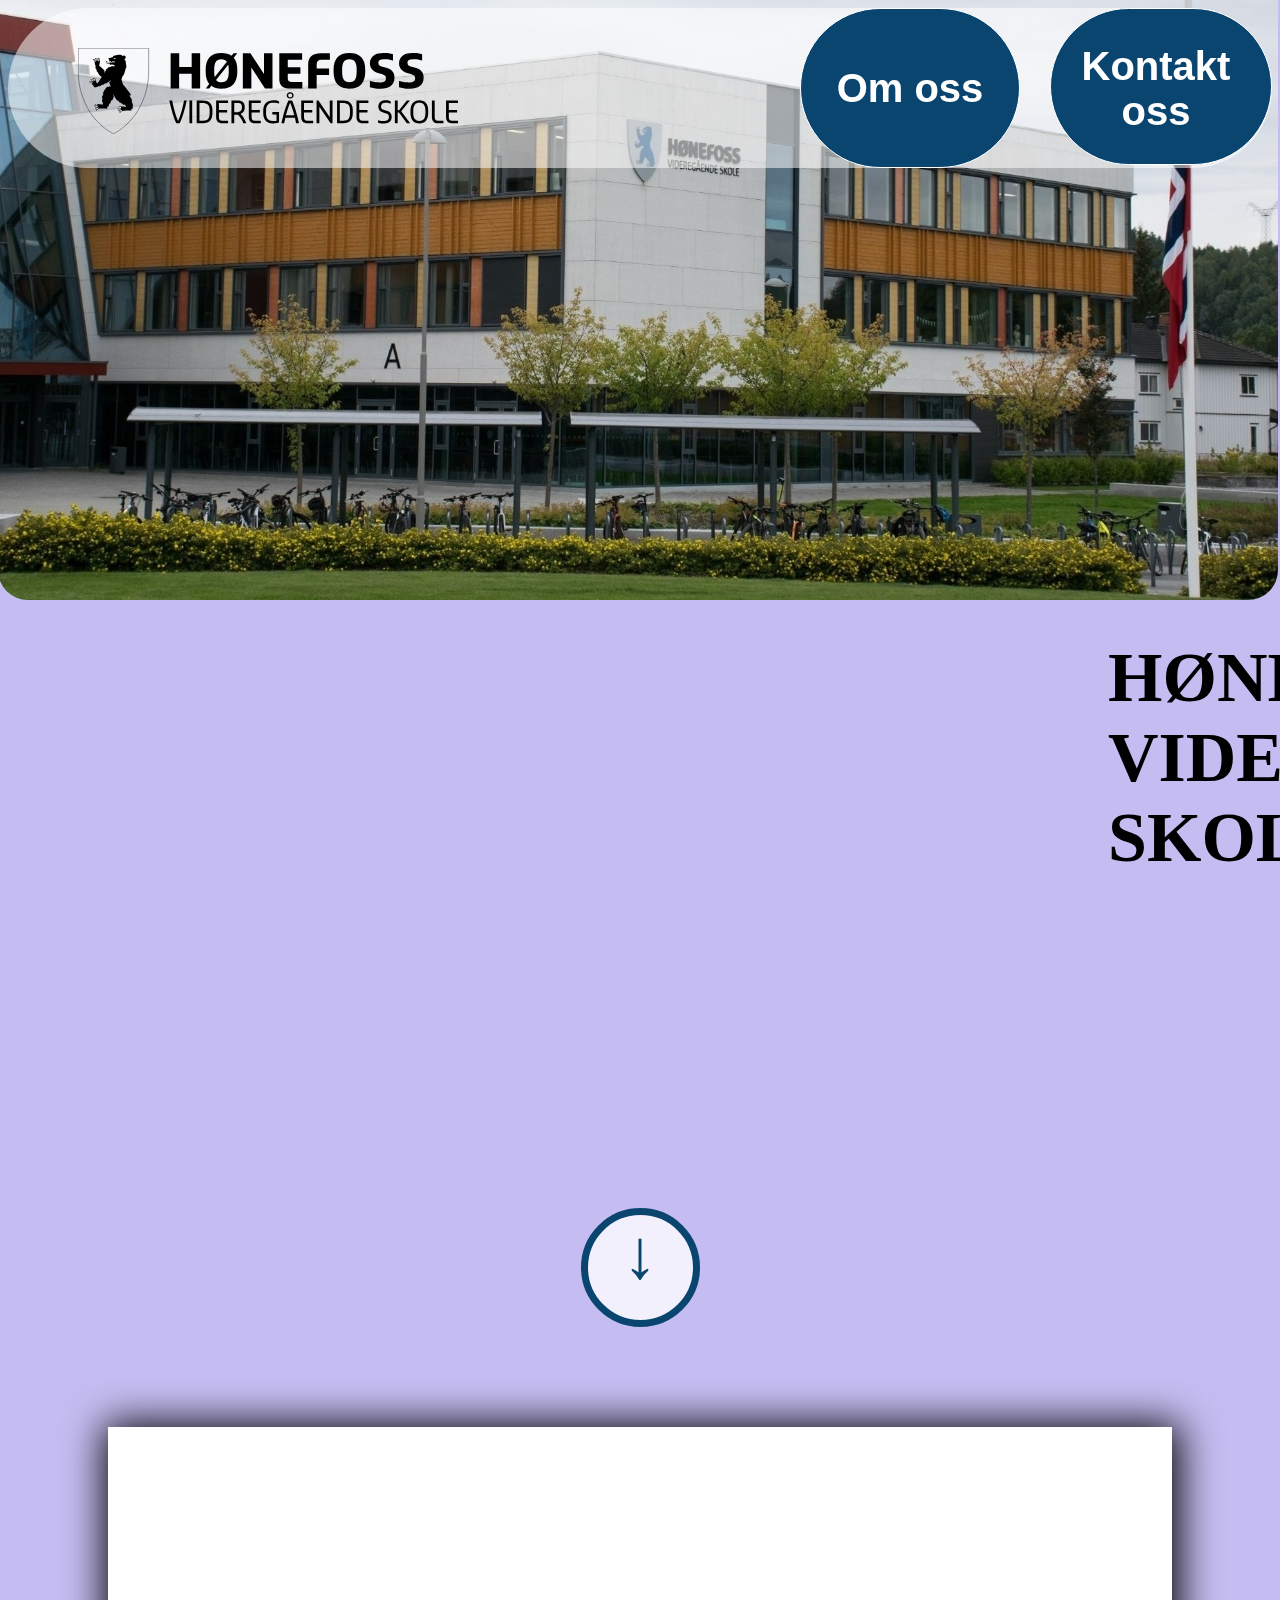
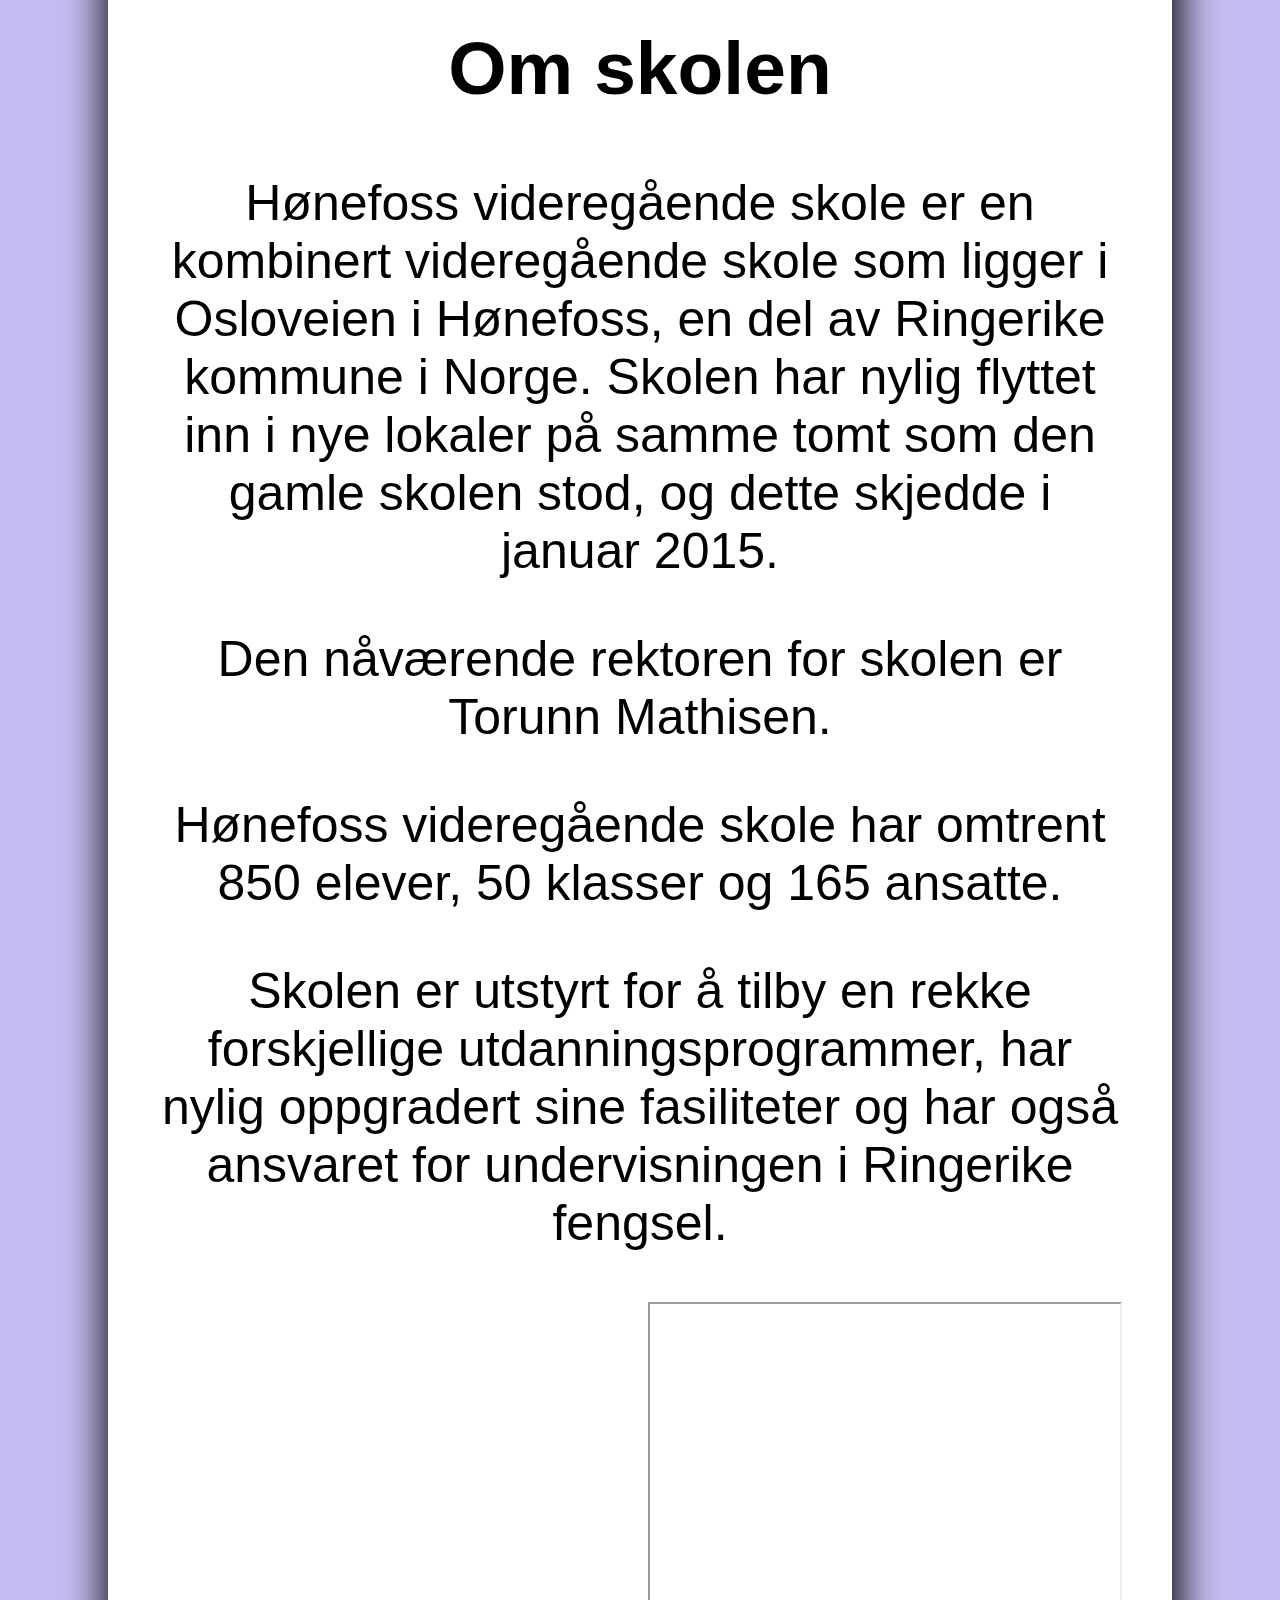
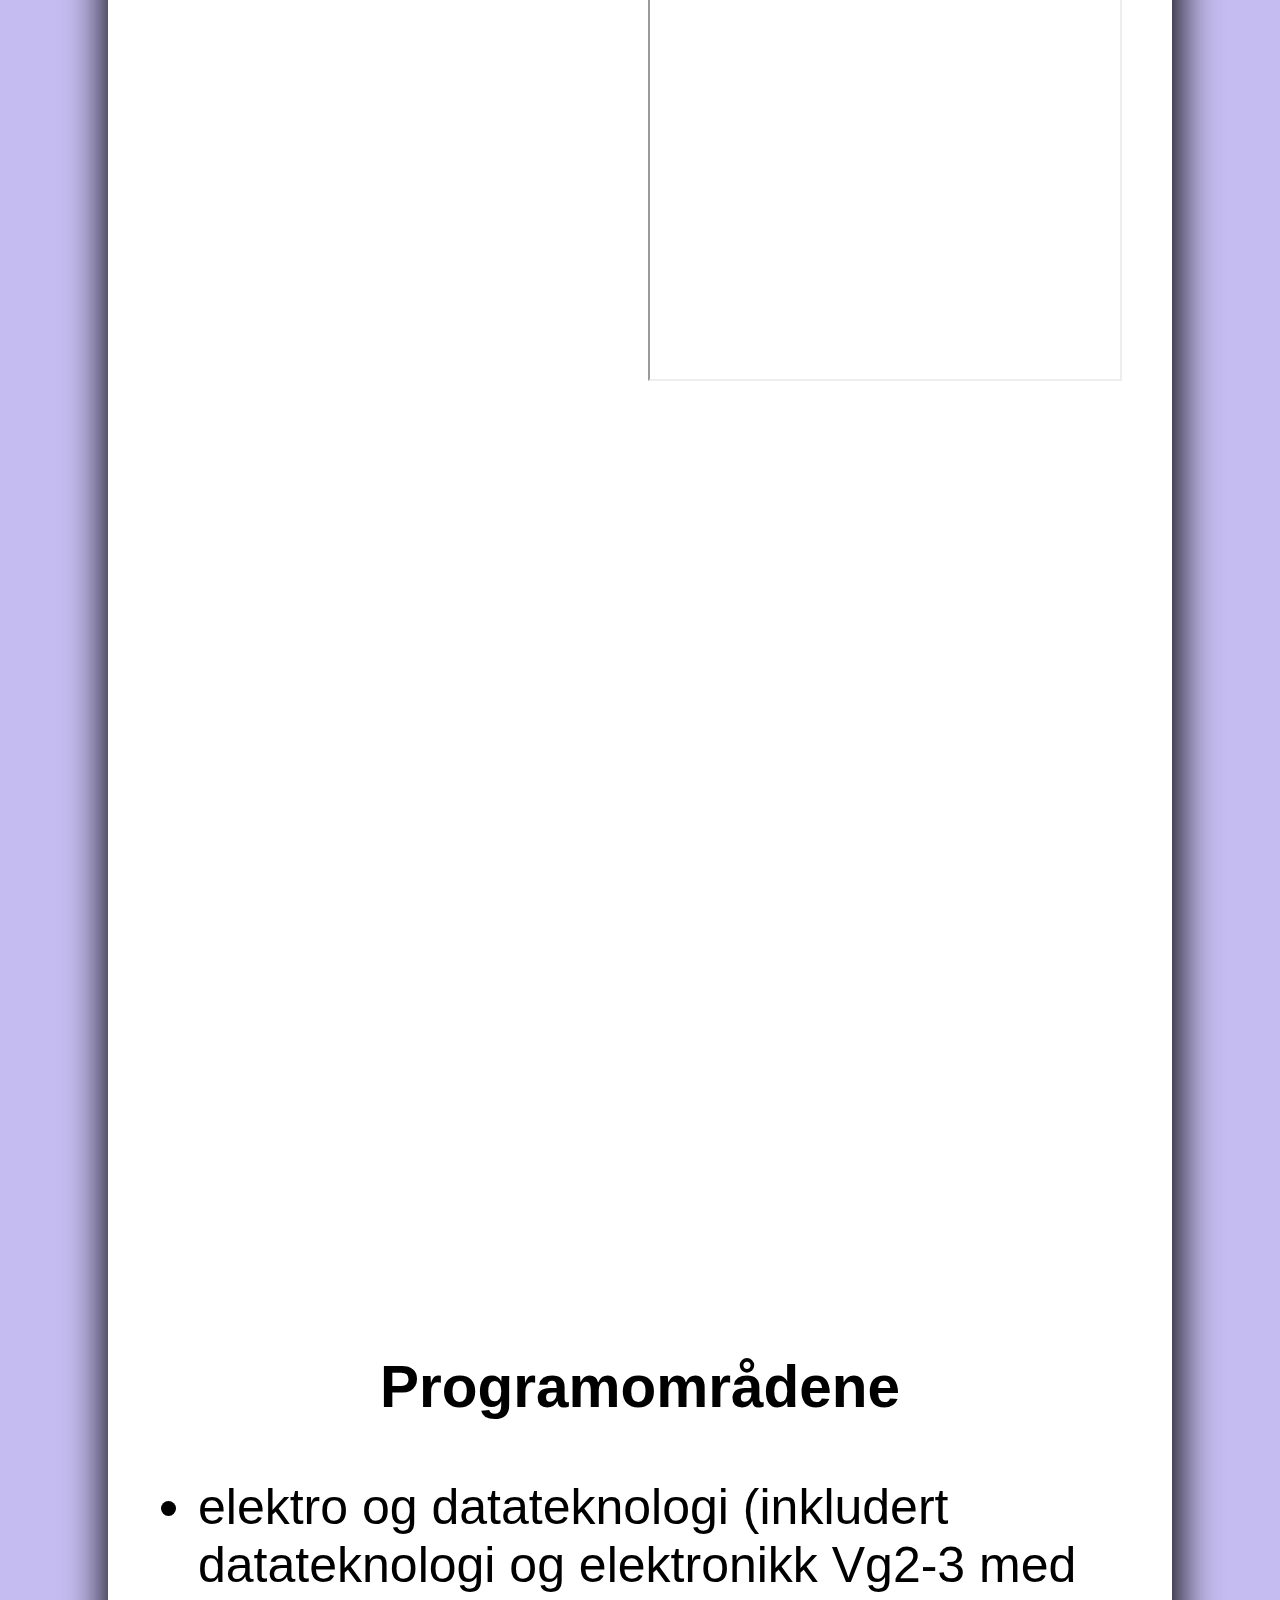
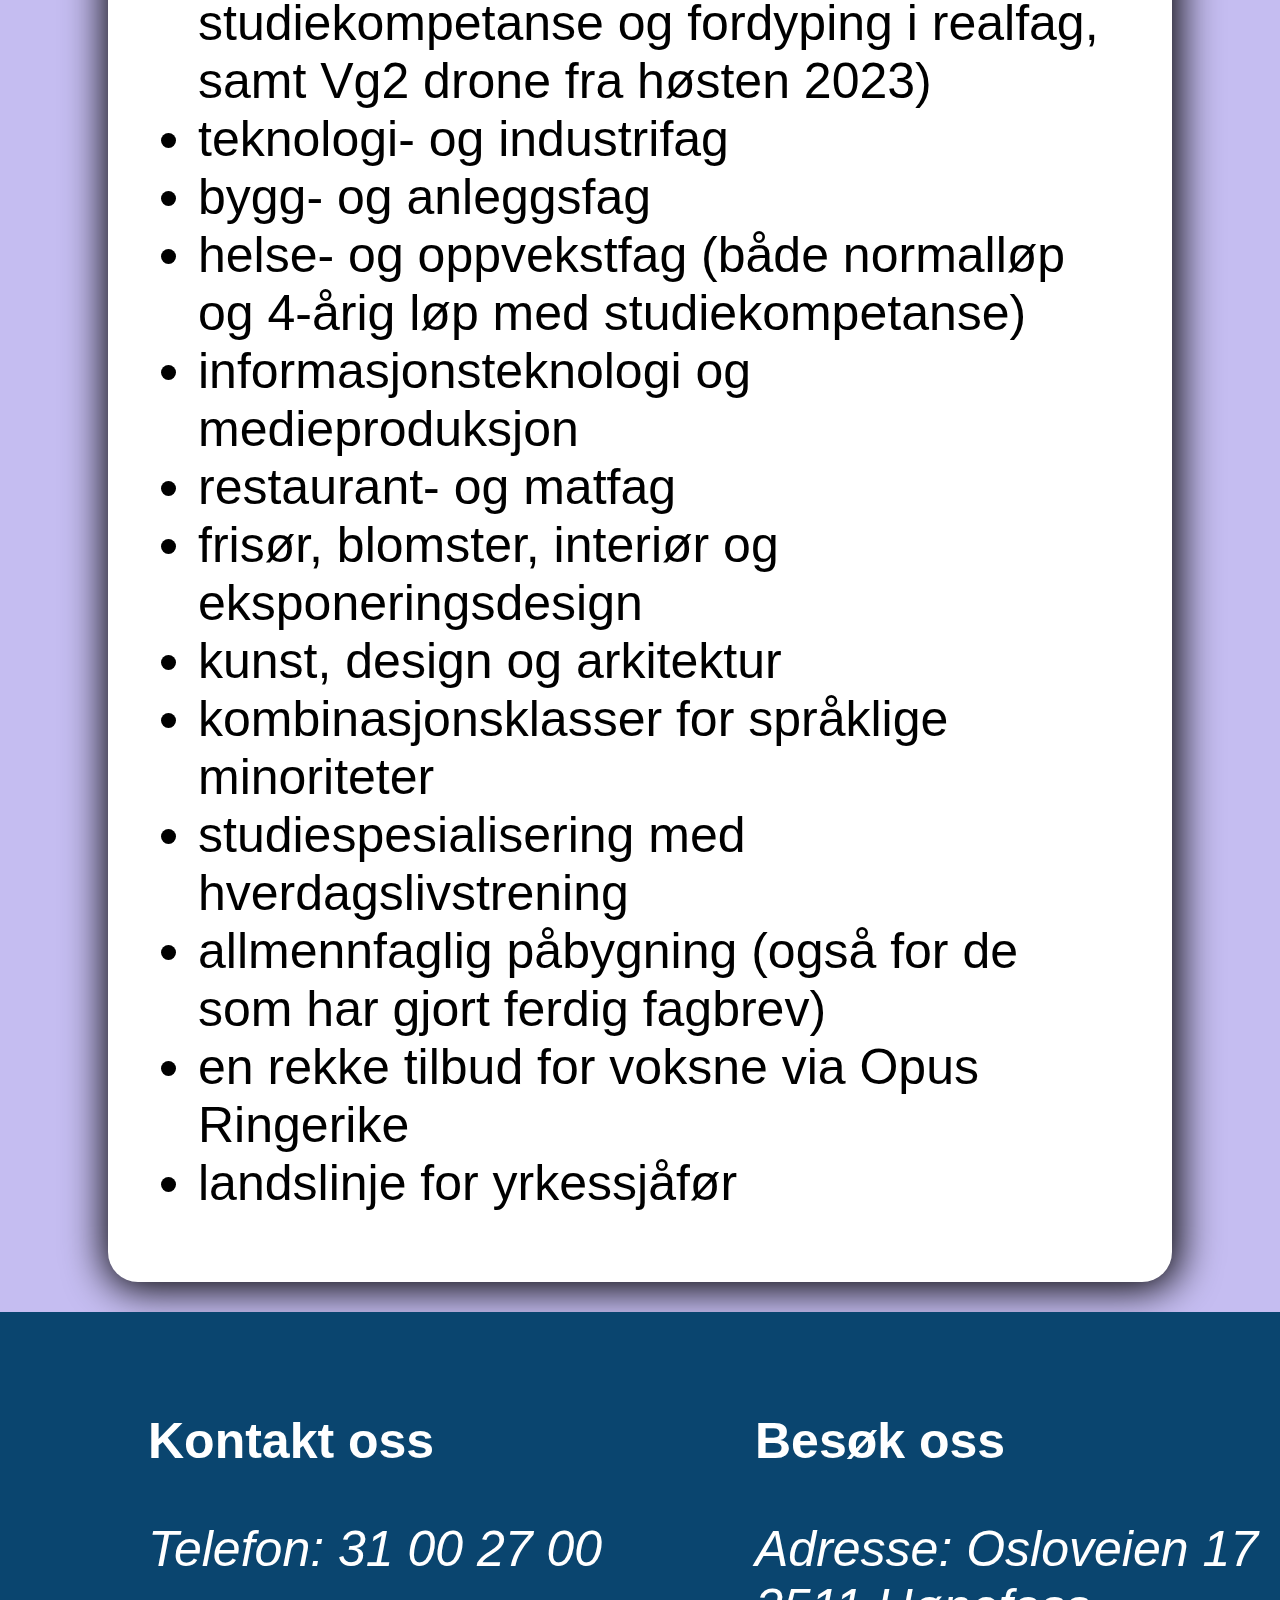
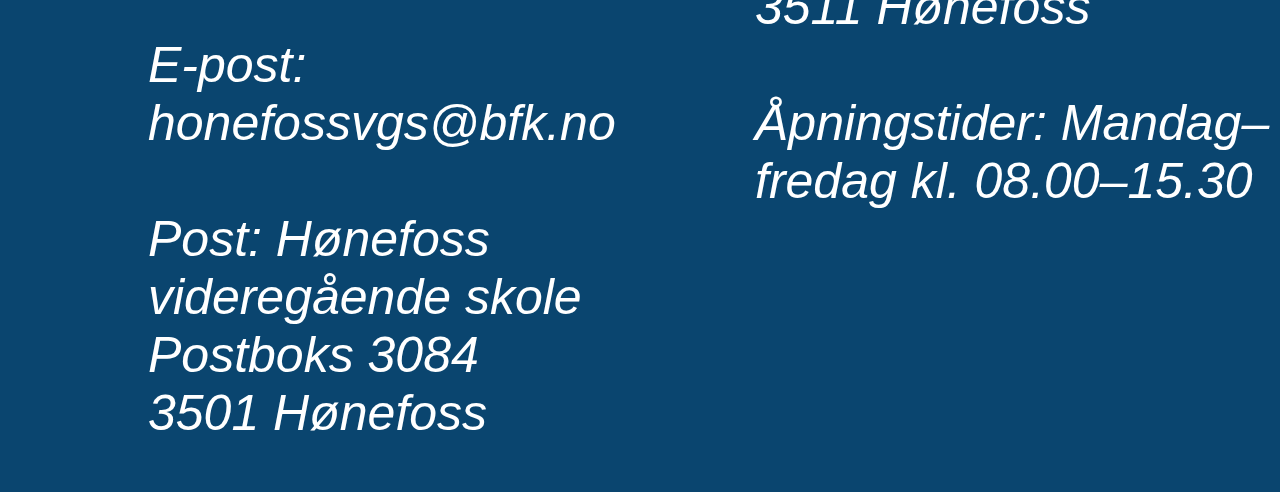
<file: index.html>
<!DOCTYPE html> <!-- Forteller nettleseren at dette er et HTML5-dokument -->
<html lang="no"> <!-- Starter HTML-dokumentet og setter språket til norsk -->
<head> <!-- Inneholder metadata om dokumentet -->
    <meta charset="UTF-8"> <!-- Angir tegnsettet som brukes, her UTF-8 for norske bokstaver og andre symboler -->
    <meta name="viewport" content="width=device-width, initial-scale=1.0"> <!-- Gjør nettsiden responsiv og tilpasser visning på ulike enheter -->
    <link rel="stylesheet" href="style.css"> <!-- Kobler til en CSS-fil for å style nettsiden -->
    <title>Hønefoss videregående skole</title> <!-- Tittelen på nettsiden som vises i nettleserfanen -->
</head>
<body> <!-- Inneholder alt innholdet som vises til brukeren -->
    <img class="img2" src="vgs.jpg" alt=""> <!-- Viser et bilde med en spesifikk klasse for styling -->
    <nav> <!-- Definerer en navigasjonsseksjon på nettsiden -->
        <a href="index.html"> <!-- En link som fører til en annen side når den klikkes -->
            <img class="img" src="6c97e.honefoss_s_h.svg" alt=""> <!-- Et bilde inni linken, typisk en logo -->
            </a>
            <div class="kontakt"> <!-- En seksjon for kontaktinformasjon -->
                <a class="kontaktb" href="#kont">Kontakt oss</a> <!-- En link som fører til kontaktinformasjonsdelen på siden -->
            </div>
        <div class="dropdown"> <!-- En nedtrekksmeny for å organisere innhold -->
            <button class="dropb"><b>Om oss</b></button> <!-- Knappen som viser nedtrekksmenyen -->
            <div class="dropdownContent"> <!-- Innholdet i nedtrekksmenyen -->
                <a href="1ima.html">1IMA</a> <!-- Link til en side om 1IMA-klassen -->
                <a href="2ita.html">2ITA</a> <!-- Link til en side om 2ITA-klassen -->
                <a href="kantina.html">Kantina</a> <!-- Link til informasjon om kantinen -->
            </div>
        </div>
</nav>
<!-- Overskrift for nettsiden -->
<h1>HØNEFOSS
    <br> 
    VIDEREGÅENDE
    <br> 
    SKOLE</h1> 
    <a class="link" href="#info">&#8595;</a> <!-- En link som fører brukeren ned til mer informasjon -->
    <div class="block"> <!-- En seksjon som inneholder tekst og bilder om skolen -->
    <a id="info"></a> <!-- Et ankerpunkt for "mer informasjon" linken -->
    <br>
    <br>
    <center><h2>Om skolen</h2></center> <!-- En underoverskrift sentrert på siden -->
    <!-- Paragrafer med tekst om skolen -->
    <p>Hønefoss videregående skole er en kombinert videregående skole som ligger i Osloveien i Hønefoss, en del av Ringerike kommune i Norge. Skolen har nylig flyttet inn i nye lokaler på samme tomt som den gamle skolen stod, og dette skjedde i januar 2015.</p>
    <p>Den nåværende rektoren for skolen er Torunn Mathisen.</p>
    <p>Hønefoss videregående skole har omtrent 850 elever, 50 klasser og 165 ansatte.</p>
    <p>Skolen er utstyrt for å tilby en rekke forskjellige utdanningsprogrammer, har nylig oppgradert sine fasiliteter og har også ansvaret for undervisningen i Ringerike fengsel.</p>
    <div class="column"> <!-- En layout-del for å organisere innhold i kolonner -->
    <div class="slider" style="flex: 2;"> <!-- En bildekarusell -->
        <!-- Bilder i slideren, hver med sin egen stil for å vise forskjellige bilder av skolen -->
        <div class="slide" style="background-image: url('Bilde-Honefoss-VGS-aula.avif');"></div>
        <div class="slide" style="background-image: url('Hønefoss_vgs_-_trapp_inne2.jpg');"></div>
        <div class="slide" style="background-image: url('Hønefoss-Grande-reoler-Bibliotek-22.png');"></div>
        <div class="slide" style="background-image: url('Hønefoss_videregående_skole_-_bilverkstedet2.jpg');"></div>
        <div class="slide" style="background-image: url('public_space2.jpg');"></div>
        <div class="slide" style="background-image: url('sittebenker2.png');"></div>
        <div class="slide" style="background-image: url('Flex-elevstol-i-klasserom-480x2702.png');"></div>
        <div class="slide" style="background-image: url('kantina3.jpg');"></div>
      </div>
      <!-- Integrerer et kart fra Google Maps -->
    <iframe style="float: right; right: 100px; flex: 2;" src="https://www.google.com/maps/embed?pb=!1m18!1m12!1m3!1d1985.4143550615938!2d10.252638777047036!3d60.15731907502586!2m3!1f0!2f0!3f0!3m2!1i1024!2i768!4f13.1!3m3!1m2!1s0x4641073e8102155d%3A0x4fe03632da0299ba!2sH%C3%B8nefoss%20high%20school!5e0!3m2!1sru!2sno!4v1708208977870!5m2!1sru!2sno" width="1200" height="675" style="border:0;" allowfullscreen="" loading="lazy" referrerpolicy="no-referrer-when-downgrade"></iframe>
</div>
<br>   
<!-- Legger inn en YouTube-video --> 
<iframe width="1500" height="843.75" src="https://www.youtube.com/embed/goF5dV-X1-U?si=qDPgM7UZKNNUTctx" title="YouTube video player" frameborder="0" allow="accelerometer; autoplay; clipboard-write; encrypted-media; gyroscope; picture-in-picture; web-share" allowfullscreen></iframe>
    <h3>Programområdene</h3> <!-- En overskrift for programområdene -->
    <ul> <!-- En liste som beskriver de forskjellige programområdene skolen tilbyr -->
        <!-- Flere listepunkter følger -->
        <li>elektro og datateknologi (inkludert datateknologi og elektronikk Vg2-3 med studiekompetanse og fordyping i realfag, samt Vg2 drone fra høsten 2023)</li>
        <li>teknologi- og industrifag</li>
        <li>bygg- og anleggsfag</li>
        <li>helse- og oppvekstfag (både normalløp og 4-årig løp med studiekompetanse)</li>
        <li>informasjonsteknologi og medieproduksjon</li>
        <li>restaurant- og matfag</li>
        <li>frisør, blomster, interiør og eksponeringsdesign</li>
        <li>kunst, design og arkitektur</li>
        <li>kombinasjonsklasser for språklige minoriteter</li>
        <li>studiespesialisering med hverdagslivstrening</li>
        <li>allmennfaglig påbygning (også for de som har gjort ferdig fagbrev)</li>
        <li>en rekke tilbud for voksne via Opus Ringerike</li>
        <li>landslinje for yrkessjåfør</li>
    </ul>
</div>
<a id="kont"></a> <!-- Et ankerpunkt for kontaktseksjonen -->
<footer> <!-- Definerer bunnteksten på siden -->
    <div class="columnfoot"> <!-- Organiserer innholdet i bunnteksten -->
        <!-- Kontaktinformasjon og besøksinformasjon i form av tekst og adresser -->
    <p style="font-weight: bold;">Kontakt oss</p>
    <address>
        Telefon: 31 00 27 00
        <br>
        <br>
        E-post: honefossvgs@bfk.no 
        <br>
        <br>
        Post: Hønefoss videregående skole 
        <br>
        Postboks 3084
        <br>
        3501 Hønefoss
    </address>
    <p style="font-weight: bold; margin-top: 120px; padding-top: 50px;">Besøk oss</p>
    <address>
        Adresse: Osloveien 17
        <br>
        3511 Hønefoss
        <br>
        <br>
        Åpningstider: Mandag–fredag kl. 08.00–15.30
    </address>
</div>
</footer>
</body>
</html>
</file>
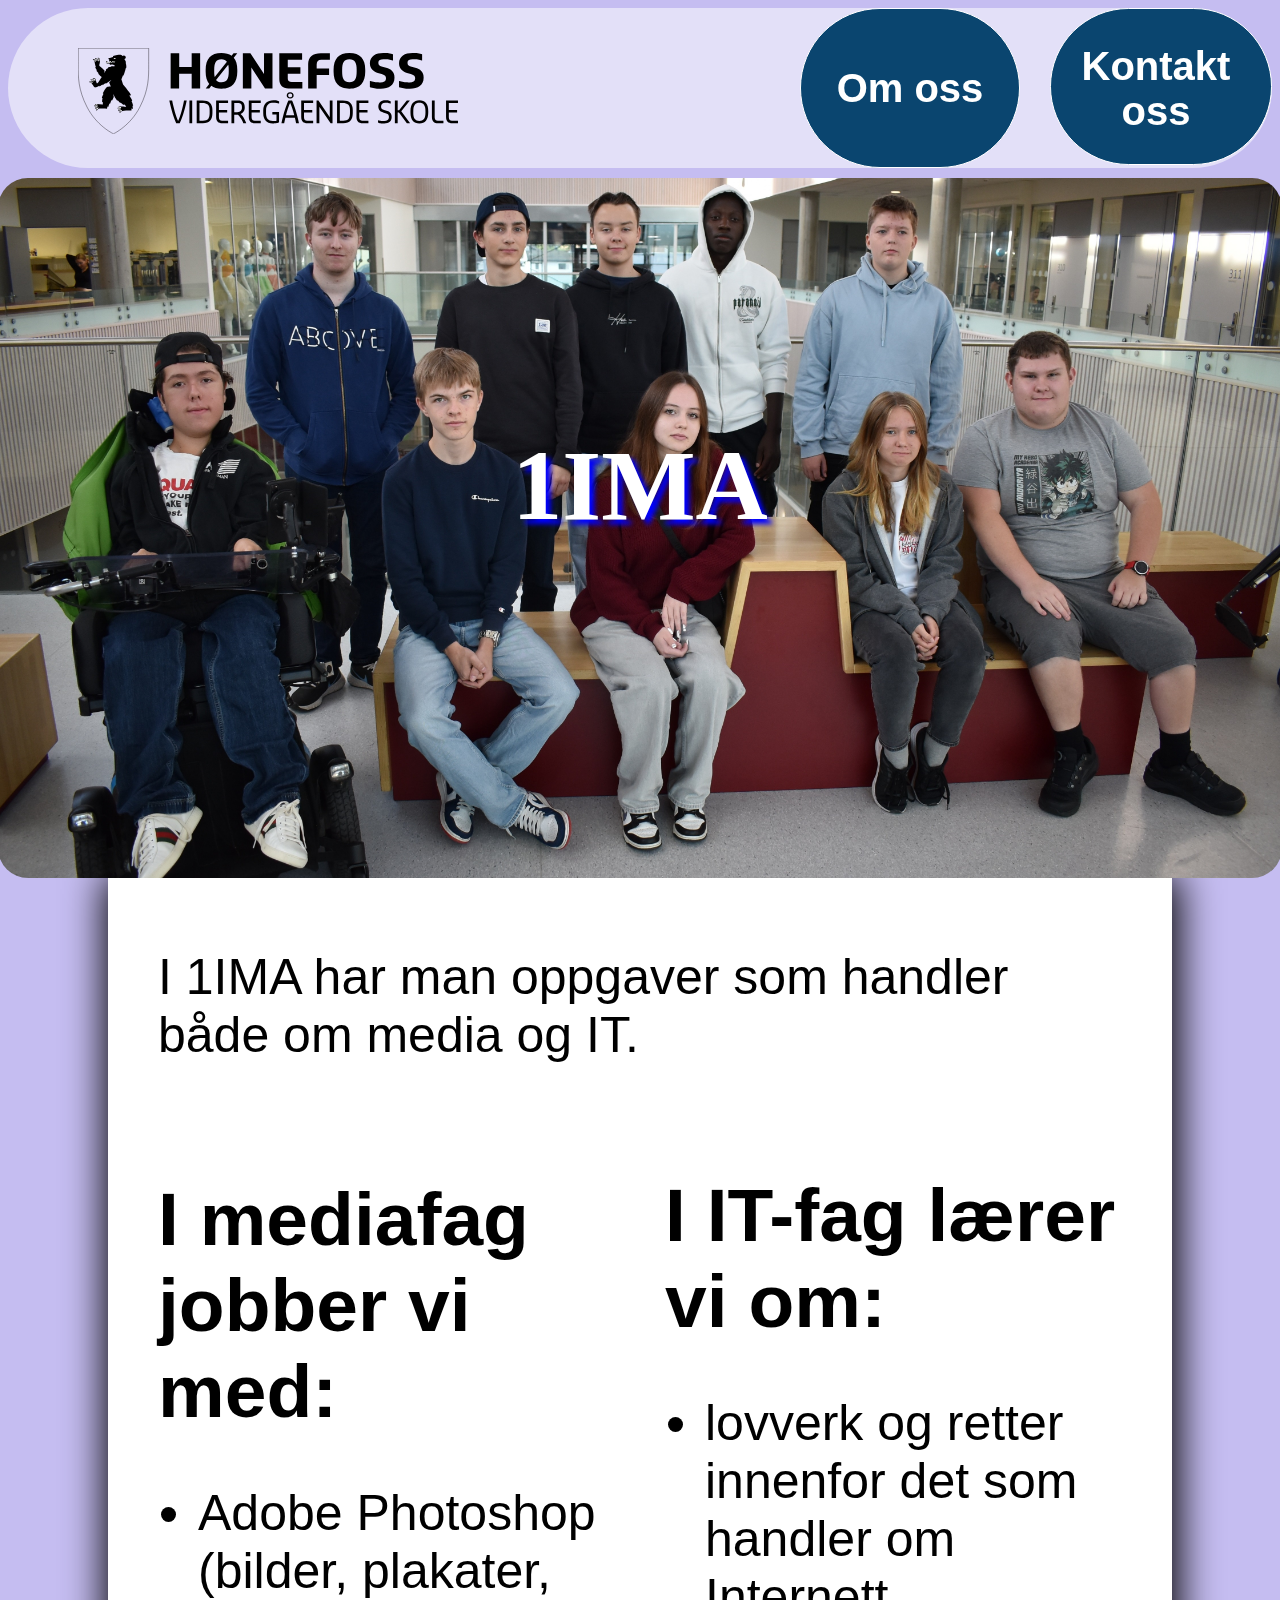
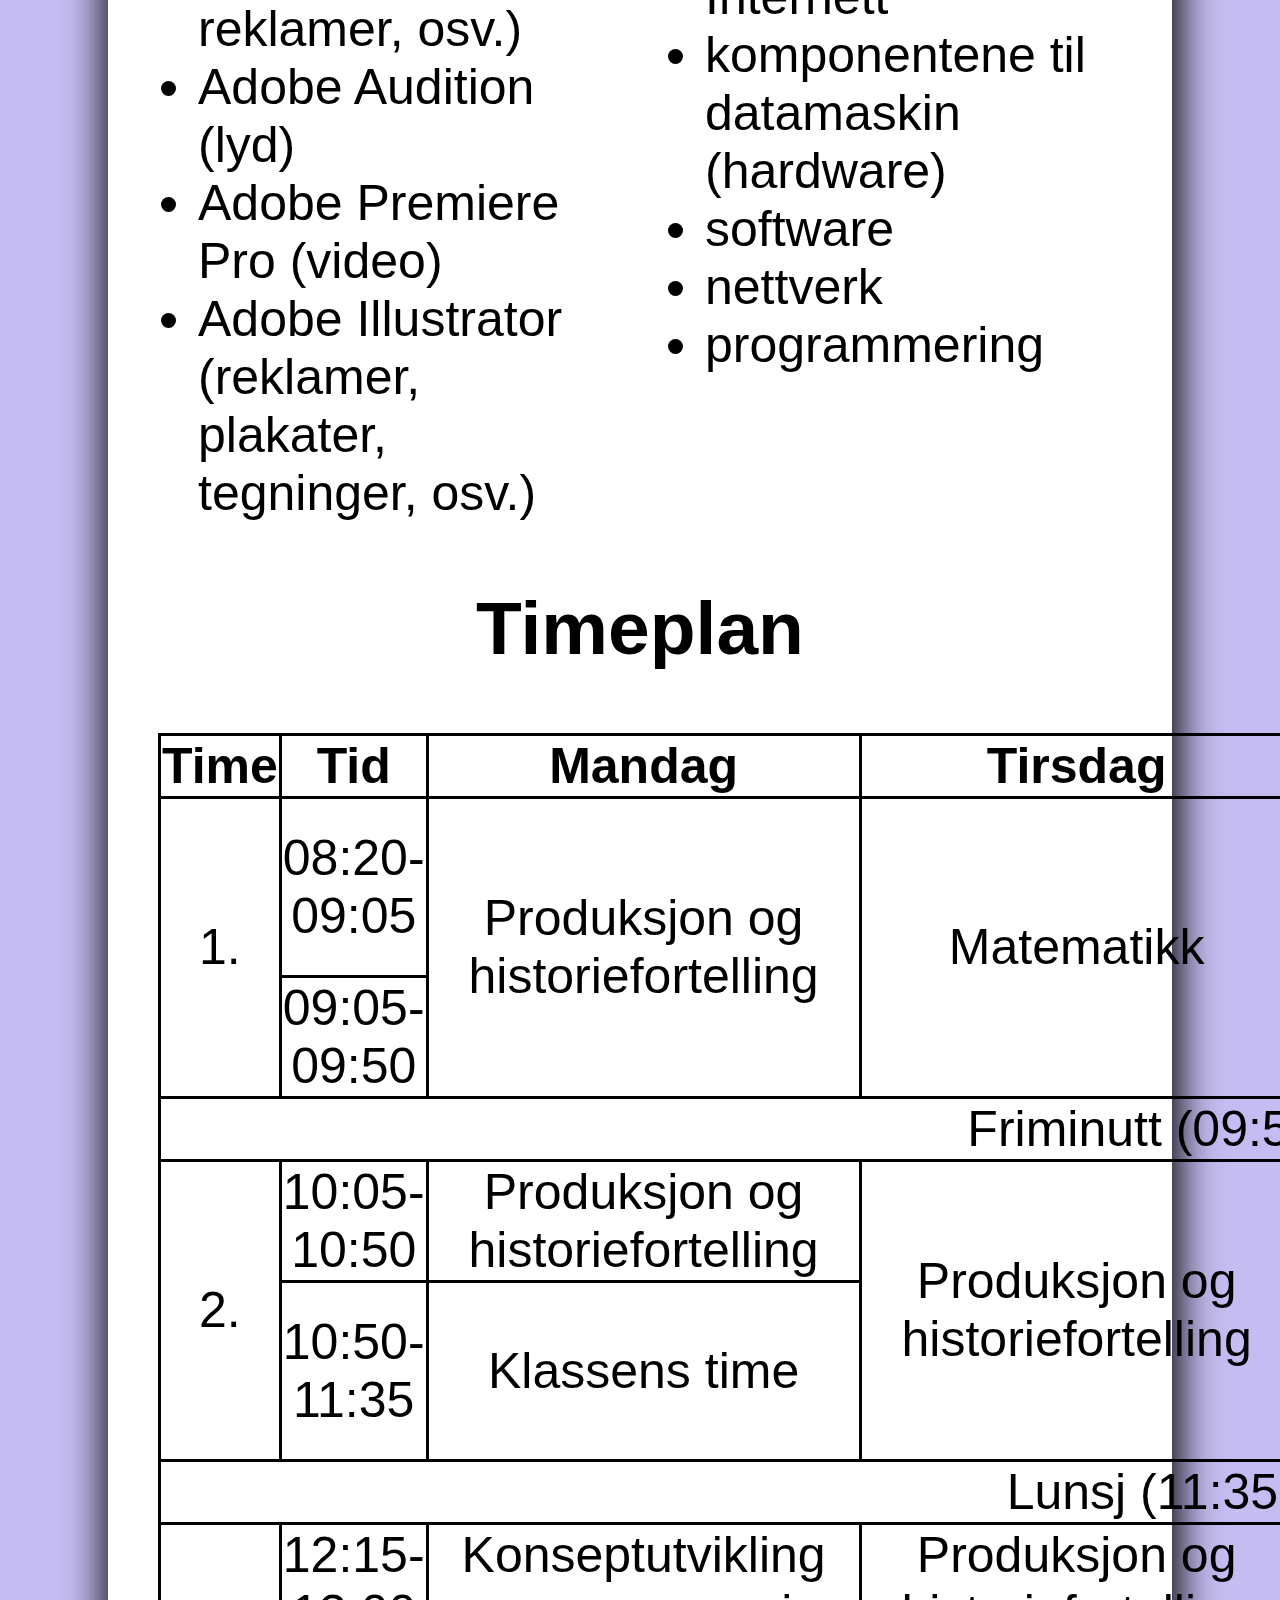
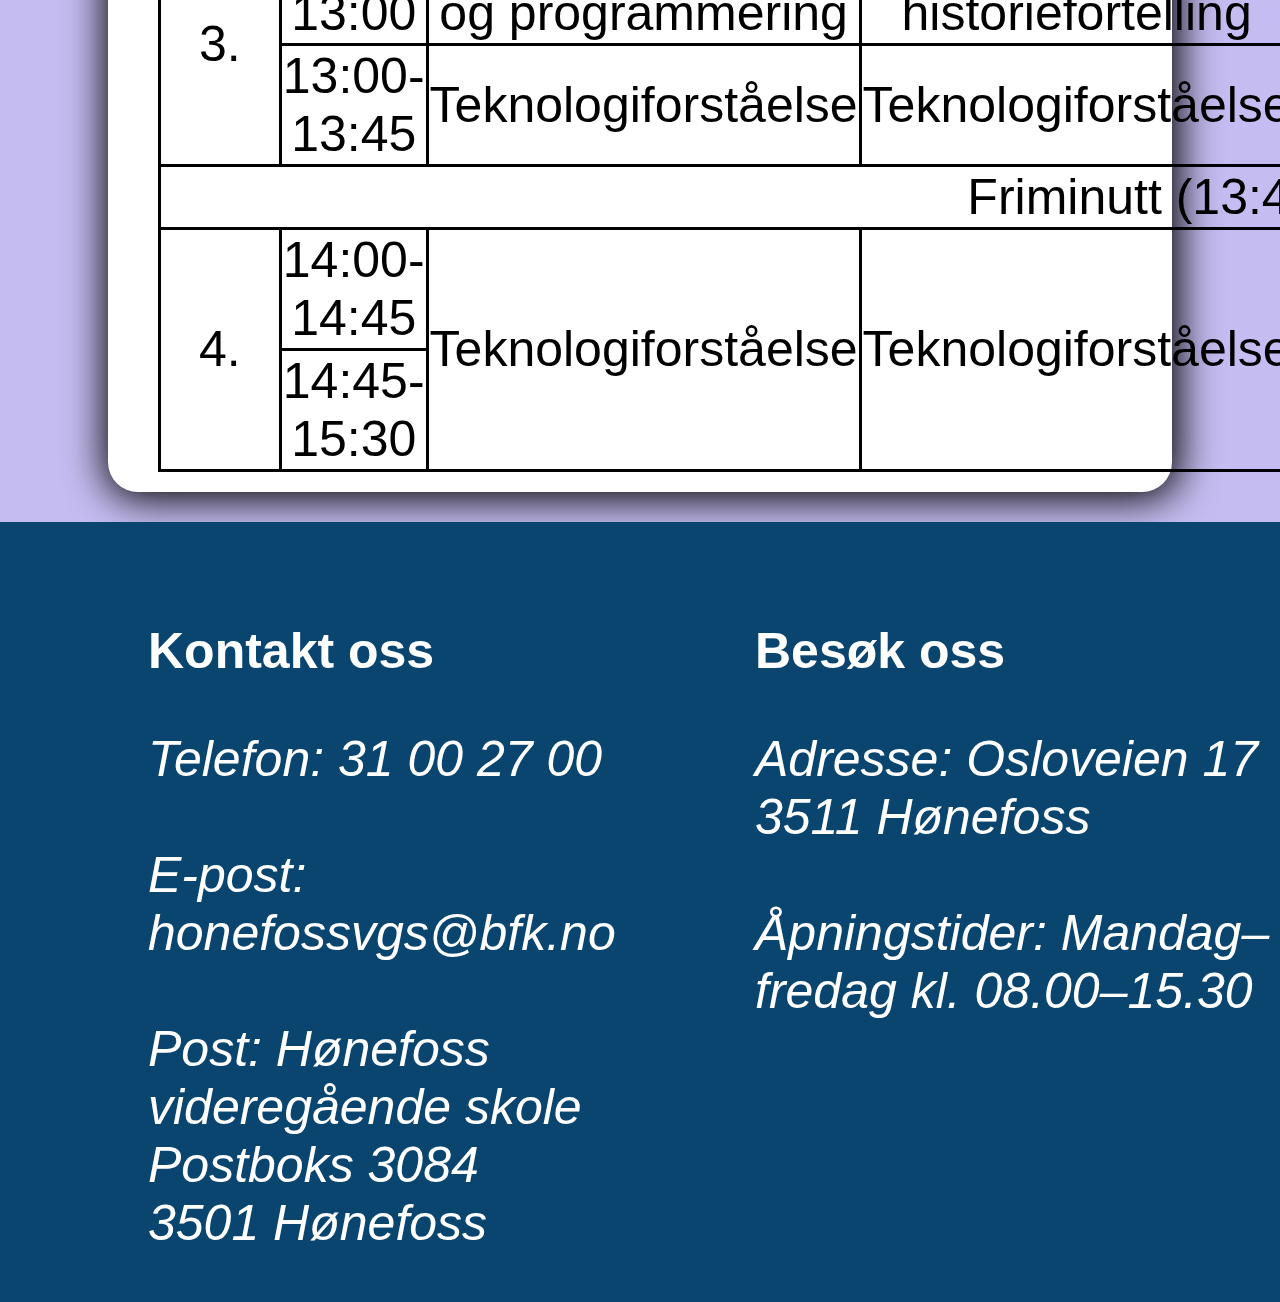
<file: 1ima.html>
<!DOCTYPE html> <!-- Forteller nettleseren at dette er et HTML5-dokument -->
<html lang="no"> <!-- Starter HTML-dokumentet og setter språket til norsk -->
<head> <!-- Inneholder metadata om dokumentet -->
    <meta charset="UTF-8"> <!-- Angir tegnsettet som brukes, her UTF-8 for norske bokstaver og andre symboler -->
    <meta name="viewport" content="width=device-width, initial-scale=1.0"> <!-- Gjør nettsiden responsiv og tilpasser visning på ulike enheter -->
    <link rel="stylesheet" href="1ima.css"> <!-- Kobler til en CSS-fil for å style nettsiden -->
    <title>1IMA</title> <!-- Tittelen på nettsiden som vises i nettleserfanen -->
</head>
<body> <!-- Inneholder alt innholdet som vises til brukeren -->
    <nav> <!-- Definerer en navigasjonsseksjon på nettsiden -->
        <a href="index.html"> <!-- En link som fører til en annen side når den klikkes -->
            <img class="img" src="6c97e.honefoss_s_h.svg" alt=""> <!-- Et bilde inni linken, typisk en logo -->
            </a>
            <div class="kontakt"> <!-- En seksjon for kontaktinformasjon -->
                <a class="kontaktb" href="#kont">Kontakt oss</a> <!-- En link som fører til kontaktinformasjonsdelen på siden -->
            </div>
        <div class="dropdown"> <!-- En nedtrekksmeny for å organisere innhold -->
            <button class="dropb"><b>Om oss</b></button> <!-- Knappen som viser nedtrekksmenyen -->
            <div class="dropdownContent"> <!-- Innholdet i nedtrekksmenyen -->
                <a href="1ima.html">1IMA</a> <!-- Link til en side om 1IMA-klassen -->
                <a href="2ita.html">2ITA</a> <!-- Link til en side om 2ITA-klassen -->
                <a href="kantina.html">Kantina</a> <!-- Link til informasjon om kantinen -->
            </div>
        </div>
    </nav>
        <h1>1IMA</h1> <!-- Overskrift for nettsiden -->
        <div class="block"> <!-- Start på en hovedinnholdscontainer, gir visuell gruppering av relatert innhold -->
    <p>I 1IMA har man oppgaver som handler både om media og IT.</p> <!-- Introduksjonsparagraf som beskriver hovedfokuset for 1IMA -->
        <div class="column"> <!-- En layout-del for å organisere innhold i kolonner -->
        <h2 class="h21">I mediafag jobber vi med:</h2> <!-- En underoverskrift -->
        <ul> <!-- En liste som beskriver de forskjellige programområdene skolen tilbyr -->
            <!-- Flere listepunkter følger -->
            <li>Adobe Photoshop (bilder, plakater, reklamer, osv.)</li> 
            <li>Adobe Audition (lyd)</li>
            <li>Adobe Premiere Pro (video)</li>
            <li>Adobe Illustrator (reklamer, plakater, tegninger, osv.)</li>
        </ul>
    <br>
    <h2 class="h22">I IT-fag lærer vi om:</h2> <!-- En underoverskrift -->
    <ul> <!-- En liste som beskriver de forskjellige programområdene skolen tilbyr -->
        <!-- Flere listepunkter følger -->
        <li>lovverk og retter innenfor det som handler om Internett</li>
        <li>komponentene til datamaskin (hardware)</li>
        <li>software</li>
        <li>nettverk</li>
        <li>programmering</li>
    </ul>
</div>
<h2 style="text-align: center;">Timeplan</h2> <!-- En underoverskrift sentrert på siden -->
<table> <!-- Starter tabellen som inneholder timeplanen -->
    <tr> <!-- Definerer en rad med kolonneoverskrifter for timeplanen -->
        <th>Time</th> <!-- Kolonne for timeblokk nummer -->
        <th>Tid</th> <!-- Kolonne for klokkeslett -->
        <th>Mandag</th> <!-- Kolonne for Mandag -->
        <th>Tirsdag</th> <!-- Kolonne for Tirsdag -->
        <th>Onsdag</th> <!-- Kolonne for Onsdag -->
        <th>Torsdag</th> <!-- Kolonne for Torsdag -->
        <th>Fredag</th> <!-- Kolonne for Fredag -->
    </tr>
    <tr>
        <td rowspan="2">1.</td> <!-- Angir at denne cellen strekker seg over to rader, for time 1 -->
        <td>08:20-09:05</td> <!-- Klokkeslett for første del av timen -->
        <td rowspan="2">Produksjon og historiefortelling</td> <!-- Fag som går over to perioder på Mandag -->
        <td rowspan="2">Matematikk</td> <!-- Fag som går over to perioder på Tirsdag -->
        <td rowspan="2">Naturfag</td> <!-- Fag som går over to perioder på Onsdag -->
        <td rowspan="2">Engelsk</td> <!-- Fag som går over to perioder på Torsdag -->
        <td>Konseptutvikling og programmering</td> <!-- Fag på Fredag første periode -->
    </tr>
    <tr>
        <td>09:05-09:50</td> <!-- Klokkeslett for andre del av timen -->
        <td>Engelsk</td> <!-- Fag på Fredag andre periode -->
    </tr>
    <tr>
        <td colspan="7">Friminutt (09:50-10:05)</td> <!-- Cellen strekker seg over alle 7 kolonner for å indikere friminutt -->
    </tr>
    <tr>
        <td rowspan="2">2.</td> <!-- Angir at denne cellen strekker seg over to rader, for time 2 -->
        <td>10:05-10:50</td> <!-- Klokkeslett for første del av timen -->
        <td>Produksjon og historiefortelling</td> <!-- Fag på Mandag første periode -->
        <td rowspan="2">Produksjon og historiefortelling</td> <!-- Fag som går over to perioder på Tirsdag -->
        <td>Matematikk</td> <!-- Fag på Onsdag første periode -->
        <td rowspan="2">Yrkesfaglig fordypning</td> <!-- Fag som går over to perioder på Torsdag -->
        <td rowspan="2">Engelsk</td> <!-- Fag som går over to perioder på Fredag -->
    </tr>
    <tr>
        <td>10:50-11:35</td> <!-- Klokkeslett for andre del av timen -->
        <td>Klassens time</td> <!-- Aktivitet på Mandag andre periode -->
        <td>Konseptutvikling og programmering</td> <!-- Fag på Onsdag andre periode -->
    </tr>
    <tr>
        <td colspan="7">Lunsj (11:35-12:15)</td> <!-- Cellen strekker seg over alle 7 kolonner for å indikere lunsjpause -->
    </tr>
    <tr>
        <td rowspan="2">3.</td> <!-- Angir at denne cellen strekker seg over to rader, for time 3 -->
        <td>12:15-13:00</td> <!-- Klokkeslett for første del av timen -->
        <td>Konseptutvikling og programmering</td> <!-- Fag på Mandag første periode -->
        <td>Produksjon og historiefortelling</td> <!-- Fag på Tirsdag første periode -->
        <td rowspan="2">Konseptutvikling og programmering</td> <!-- Fag som går over to perioder på Onsdag -->
        <td rowspan="2">Yrkesfaglig fordypning</td> <!-- Fag som går over to perioder på Torsdag -->
        <td rowspan="2">Kroppsøving</td> <!-- Fag som går over to perioder på Fredag -->
    </tr>
    <tr>
        <td>13:00-13:45</td> <!-- Klokkeslett for andre del av timen -->
        <td>Teknologiforståelse</td> <!-- Fag på Mandag andre periode -->
        <td>Teknologiforståelse</td> <!-- Fag på Tirsdag andre periode -->
    </tr>
    <tr>
        <td colspan="7">Friminutt (13:45-14:00)</td> <!-- Cellen strekker seg over alle 7 kolonner for å indikere friminutt -->
    </tr>
    <tr>
        <td rowspan="2">4.</td> <!-- Angir at denne cellen strekker seg over to rader, for time 4 -->
        <td>14:00-14:45</td> <!-- Klokkeslett for første del av timen -->
        <td rowspan="2">Teknologiforståelse</td> <!-- Fag som går over to perioder på Mandag -->
        <td rowspan="2">Teknologiforståelse</td> <!-- Fag som går over to perioder på Tirsdag -->
        <td rowspan="2">-</td> <!-- Ingen fag planlagt for Onsdag i denne perioden -->
        <td rowspan="2">Yrkesfaglig fordypning</td> <!-- Fag som går over to perioder på Torsdag -->
        <td rowspan="2">-</td> <!-- Ingen fag planlagt for Fredag i denne perioden -->
    </tr>
    <tr>
        <td>14:45-15:30</td> <!-- Klokkeslett for andre del av timen -->
    </tr>
</table> <!-- Avslutter tabellen -->
        </div>
        <a id="kont"></a> <!-- Et ankerpunkt for kontaktseksjonen -->
        <footer> <!-- Definerer bunnteksten på siden -->
            <div class="columnfoot"> <!-- Organiserer innholdet i bunnteksten -->
                <!-- Kontaktinformasjon og besøksinformasjon i form av tekst og adresser -->
            <p style="font-weight: bold;">Kontakt oss</p>
            <address>
                Telefon: 31 00 27 00
                <br>
                <br>
                E-post: honefossvgs@bfk.no 
                <br>
                <br>
                Post: Hønefoss videregående skole 
                <br>
                Postboks 3084
                <br>
                3501 Hønefoss
            </address>
            <p style="font-weight: bold; margin-top: 120px; padding-top: 50px;">Besøk oss</p>
            <address>
                Adresse: Osloveien 17
                <br>
                3511 Hønefoss
                <br>
                <br>
                Åpningstider: Mandag–fredag kl. 08.00–15.30
            </address>
        </div>
        </footer>
</body>
</html>
</file>
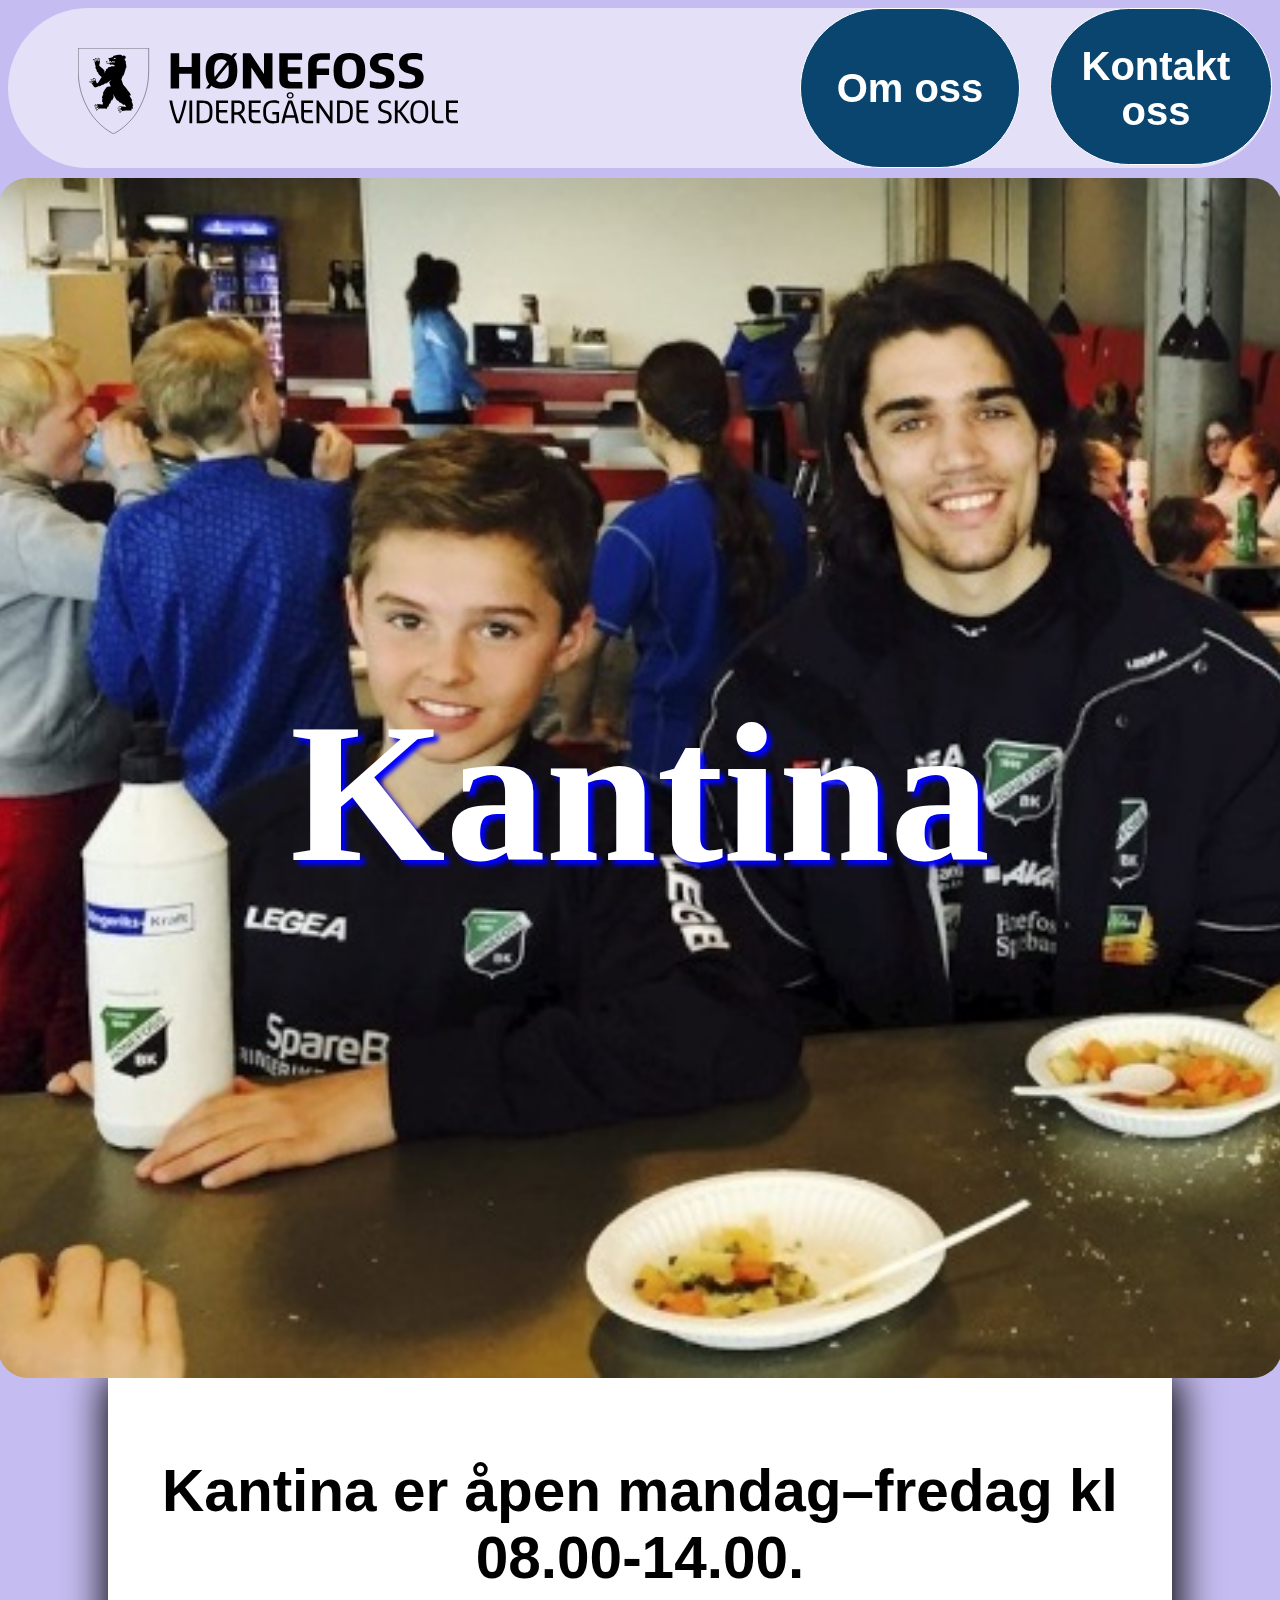
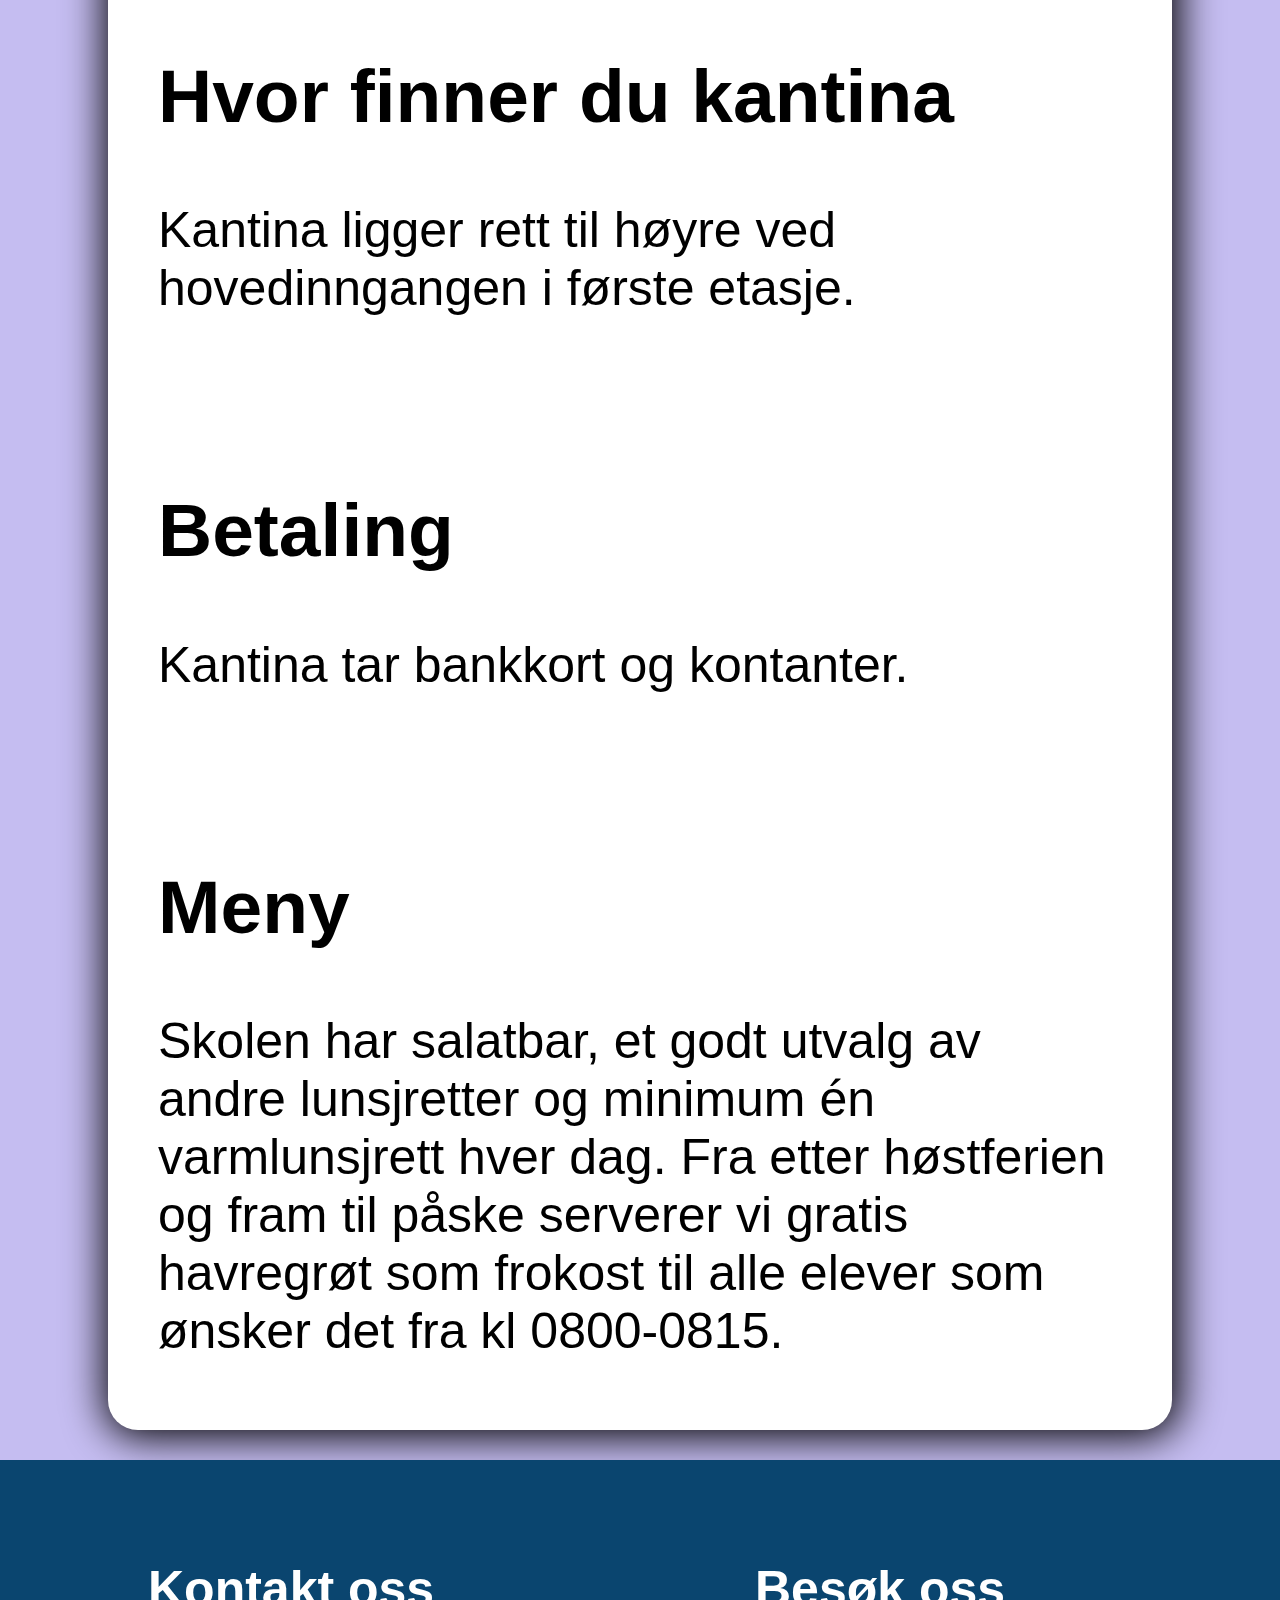
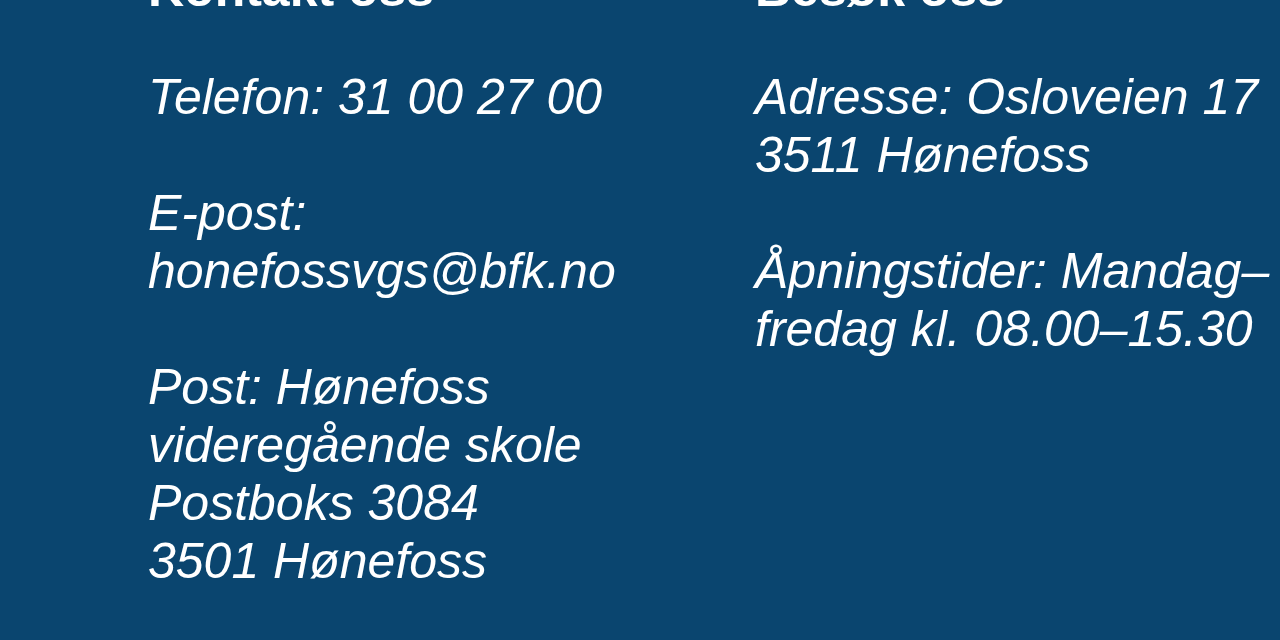
<file: kantina.html>
<!DOCTYPE html> <!-- Forteller nettleseren at dette er et HTML5-dokument -->
<html lang="no"> <!-- Starter HTML-dokumentet og setter språket til norsk -->
<head> <!-- Inneholder metadata om dokumentet -->
    <meta charset="UTF-8"> <!-- Angir tegnsettet som brukes, her UTF-8 for norske bokstaver og andre symboler -->
    <meta name="viewport" content="width=device-width, initial-scale=1.0"> <!-- Gjør nettsiden responsiv og tilpasser visning på ulike enheter -->
    <link rel="stylesheet" href="kantina.css"> <!-- Kobler til en CSS-fil for å style nettsiden -->
    <title>Kantina</title> <!-- Tittelen på nettsiden som vises i nettleserfanen -->
</head>
<body> <!-- Inneholder alt innholdet som vises til brukeren -->
    <nav> <!-- Definerer en navigasjonsseksjon på nettsiden -->
        <a href="index.html"> <!-- En link som fører til en annen side når den klikkes -->
            <img class="img" src="6c97e.honefoss_s_h.svg" alt=""> <!-- Et bilde inni linken, typisk en logo -->
            </a>
            <div class="kontakt"> <!-- En seksjon for kontaktinformasjon -->
                <a class="kontaktb" href="#kont">Kontakt oss</a> <!-- En link som fører til kontaktinformasjonsdelen på siden -->
            </div>
        <div class="dropdown"> <!-- En nedtrekksmeny for å organisere innhold -->
            <button class="dropb"><b>Om oss</b></button> <!-- Knappen som viser nedtrekksmenyen -->
            <div class="dropdownContent"> <!-- Innholdet i nedtrekksmenyen -->
                <a href="1ima.html">1IMA</a> <!-- Link til en side om 1IMA-klassen -->
                <a href="2ita.html">2ITA</a> <!-- Link til en side om 2ITA-klassen -->
                <a href="kantina.html">Kantina</a> <!-- Link til informasjon om kantinen -->
            </div>
        </div>
    </nav>
        <h1>Kantina</h1> <!-- Overskrift for nettsiden -->
        <div class="block"> <!-- Start på en hovedinnholdscontainer, gir visuell gruppering av relatert innhold -->
    <center><h3>Kantina er åpen mandag–fredag kl 08.00-14.00.</h3></center> <!-- Sentrert overskrift for åpningstidene -->
            <h2>Hvor finner du kantina</h2> <!-- Overskrift for seksjonen om kantinens plassering -->
    <p>Kantina ligger rett til høyre ved hovedinngangen i første etasje.</p> <!-- Paragraf som beskriver plasseringen av kantina -->
    <br>
    <h2>Betaling</h2> <!-- Overskrift for betalingsinformasjon -->
    <p>Kantina tar bankkort og kontanter.</p> <!-- Paragraf som informerer om aksepterte betalingsmetoder -->
    <br>
    <h2>Meny</h2> <!-- Overskrift for menyinformasjon -->
    <p>Skolen har salatbar, et godt utvalg av andre lunsjretter og minimum én varmlunsjrett hver dag. Fra etter høstferien og fram til påske serverer vi gratis havregrøt som frokost til alle elever som ønsker det fra kl 0800-0815.</p> <!-- Paragraf med detaljer om hva menyen tilbyr, inkludert gratis frokosttilbud -->
        </div>
        <a id="kont"></a> <!-- Et ankerpunkt for kontaktseksjonen -->
        <footer> <!-- Definerer bunnteksten på siden -->
            <div class="columnfoot"> <!-- Organiserer innholdet i bunnteksten -->
                <!-- Kontaktinformasjon og besøksinformasjon i form av tekst og adresser -->
            <p style="font-weight: bold;">Kontakt oss</p>
            <address>
                Telefon: 31 00 27 00
                <br>
                <br>
                E-post: honefossvgs@bfk.no 
                <br>
                <br>
                Post: Hønefoss videregående skole 
                <br>
                Postboks 3084
                <br>
                3501 Hønefoss
            </address>
            <p style="font-weight: bold; margin-top: 120px; padding-top: 50px;">Besøk oss</p>
            <address>
                Adresse: Osloveien 17
                <br>
                3511 Hønefoss
                <br>
                <br>
                Åpningstider: Mandag–fredag kl. 08.00–15.30
            </address>
        </div>
        </footer>
</body>
</html>
</file>
<file: style.css>
/* Gjør bildet fullskjerm, plasserer det foran andre elementer, og runder av hjørnene nederst. */
.img2 {
    width: 100%; /* Fyller hele bredden av skjermen. */
    position: absolute; /* Fikserer bildet uavhengig av andre elementer, slik at det kan overlappe dem. */
    z-index: 1; /* Bestemmer at bildet skal ligge over bakgrunnen, men kanskje under andre elementer som har høyere z-index. */
    margin: -10px; /* Flytter bildet litt ut fra sin vanlige posisjon for å dekke over kanter eller andre elementer. */
    border-radius: 0 0 30px 30px; /* Gjør hjørnene nederst på bildet rundt. */
}

/* Lager navigasjonsmenyen litt gjennomsiktig, fester den øverst på skjermen under scrolling, og gir den unike runde kanter. */
nav {
    background-color: rgba(255, 255, 255, 0.527); /* Halvgjennomsiktig hvit bakgrunn. */
    height: 160px; /* Bestemmer høyden på navigasjonsbaren. */
    border-radius: 150px; /* Gjør kantene sterkt avrundet for et unikt utseende. */
    position: sticky; /* Gjør at navigasjonsbaren holder seg øverst på skjermen når du scroller. */
    z-index: 4; /* Sikrer at navigasjonsbaren ligger over andre elementer. */
    top: 0; /* Plasserer navigasjonsbaren helt øverst på siden. */
    width: 100%; /* Gjør at navigasjonsbaren strekker seg over hele skjermens bredde. */
}

/* Gjør hovedtittelen stor og sentrert, med lett gjennomsiktig bakgrunn og spesielle runde kanter. */
h1 {
    text-align: center; /* Sentrerer teksten. */
    font-family: Georgia, 'Times New Roman', Times, serif; /* Bruker en elegant skrifttype. */
    font-size: 70px; /* Gjør teksten stor for å fange oppmerksomhet. */
    background-color: rgba(255, 255, 255, 0.5); /* Gjør bakgrunnen lett gjennomsiktig for et mykt utseende. */
    padding: 70px 0; /* Gir god plass rundt teksten innenfor elementet. */
    margin: 400px 1100px 360px; /* Sentrerer elementet med store marginer. */
    border-radius: 100px 300px; /* Gir en unik bølgeformet effekt med varierte avrundede kanter. */
    position: relative; /* Setter en normal posisjon, men tillater z-index justering. */
    z-index: 2; /* Gjør at overskriften ligger over img2, men potensielt under fremtidige elementer. */
}

/* Bestemmer størrelsen og plasseringen for et bilde innenfor en container. */
.img {
    width: 380px; /* Setter en fast bredde på bildet. */
    margin: 40px 0 20px 70px; /* Justerer plasseringen av bildet innenfor sin container. */
}

/* Setter opp en beholder for kontaktinformasjon for å passe pent sammen med andre elementer. */
.kontakt {
    position: relative; /* Gjør det mulig å justere posisjonen. */
    display: inline; /* Viser elementet i linje med andre elementer. */
    float: inline-end; /* Flytter elementet til slutten av linjen det er på, avhengig av tekstretningen. */
}

/* Definerer utseendet til en knapp for kontaktinformasjon, med en tydelig og iøynefallende stil. */
.kontaktb {
    float: inline-end; /* Plasserer knappen på slutten av sin container. */
    text-align: center; /* Sentrerer teksten inne i knappen. */
    border-radius: 150px; /* Gjør kantene på knappen veldig avrundet for et mykt utseende. */
    background-color: rgb(10, 69, 111); /* Setter en dyp blåfarge som skiller seg ut. */
    color: white; /* Setter teksten til hvit for kontrast mot den mørke bakgrunnen. */
    padding: 35px 30px 20px 20px; /* Gir indre avstand for å gjøre teksten klar og knappen større. */
    font-size: 40px; /* Større tekst for å gjøre knappen lett å lese og mer merkbar. */
    border: solid white 0.2px; /* En tynn hvit ramme rundt knappen for å definere grensene tydelig. */
    width: 170px; /* Fast bredde for å sikre et konsistent utseende. */
    height: 100px; /* Fast høyde for å matche bredden og beholde proporsjoner. */
    text-decoration: none; /* Fjerner standard understreking fra linker for et renere utseende. */
    font-family: "Roboto", sans-serif; /* En moderne og ren skrifttype for enkel lesbarhet. */
    font-weight: 550; /* Medium til tung skriftvekt for å gjøre teksten fremtredende. */
    margin-left: 30px; /* Gir litt plass til venstre for knappen for å unngå at den kleber til andre elementer. */
}

/* Tilpasser utseendet på en knapp for å åpne en nedtrekksmeny, med samme stilprinsipper som kontakt-knappen. */
.dropb {
    float: inline-end; /* Justerer knappen til slutten av linjen den er på, avhengig av tekstretningen. */
    border-radius: 150px; /* Gjør kantene på knappen meget avrundet for et mykt utseende. */
    background-color: rgb(10, 69, 111); /* En dyp blåfarge som skiller seg ut. */
    color: white; /* Hvit tekst for lesbarhet mot den mørke bakgrunnen. */
    padding: 25px; /* Indre avstand for å gi knappen et større klikkbart område. */
    font-size: 40px; /* Stor tekst for å gjøre knappen lett å lese og legge merke til. */
    border: solid white 0.2px; /* En tynn hvit kant rundt knappen for å tydelig definere dens grenser. */
    width: 220px; /* Fast bredde for å sikre et konsekvent utseende på tvers av ulike elementer. */
    height: 160px; /* Fast høyde for å matche bredden og opprettholde proporsjoner, noe høyere enn kontakt-knappen. */
}

/* Forbereder en beholder for nedtrekksinnhold, som er skjult inntil det aktiveres, for å bli vist når brukeren samhandler med nedtrekksknappen. */
.dropdown {
    position: relative; /* Gjør det mulig for posisjonering av nedtrekksinnholdet absolutt innenfor denne beholderen. */
    display: inline; /* Linjer opp nedtrekksmenyen med andre inline-elementer eller tekst. */
    float: inline-end; /* Flytter nedtrekksmenyen mot slutten av sin nåværende linje, avhengig av tekstretningen. */
}

/* Angir stilen for innholdet i nedtrekksmenyen, som bakgrunn, avstand og synlighet, klart til å bli vist når det er interaksjon. */
.dropdownContent {
    display: none; /* Opprinnelig skjult, vises ikke før brukeren holder musepekeren over utløseren for nedtrekksmenyen. */
    position:absolute; /* Posisjonert absolutt for å flyte over annet innhold, basert på sin foreldres relative posisjon. */
    width: 220px; /* Angitt bredde for å samsvare med størrelsen på nedtrekksknappen for et konsistent utseende. */
    height: 250px; /* Høyde for å romme lenkene eller elementene i nedtrekksmenyen. */
    top: 100%; /* Posisjonert rett under nedtrekksknappen. */
    border-radius: 50px; /* Runde kanter for et moderne, vennlig utseende. */
}

/* Bruker stil på lenker i nedtrekksmenyen, noe som gjør dem visuelt tiltalende og enkle å samhandle med. */
.dropdownContent a {
    display: block; /* Hver lenke tar opp hele bredden av nedtrekksmenyen, noe som skaper et blokklignende utseende for enklere klikking. */
    color: white; /* Tekstfargen for lesbarhet mot nedtrekksmenyens bakgrunn. */
    padding: 30px; /* Polstring rundt teksten for visuell plass og komfort ved samhandling. */
    text-decoration: none; /* Fjerner standard understrekning fra lenker for et renere utseende. */
    font-size: 40px; /* Stor skriftstørrelse for enkel lesing og et dristig utseende. */
    text-align: center; /* Sentrerer teksten innenfor hver nedtrekkslenke for et balansert, formelt oppsett. */
    border-radius: 250px; /* Sterkt avrundede kanter for lenkene, fremhever det moderne, knappeliknende utseendet. */
    margin: 10px 5px; /* Marginer rundt hver lenke for å skape plass mellom dem, forbedrer visuell separasjon. */
    background-color: rgba(0, 0, 0, 0.7); /* Halvgjennomsiktig svart bakgrunn for lenkene, legger til dybde og fokus. */
    font-weight: bold; /* Fet tekst for vektlegging og for å trekke oppmerksomhet til nedtrekksvalgene. */
}

/* Endrer visningen av nedtrekksinnholdet til blokk (synlig) når brukeren holder musepekeren over, slik at de kan samhandle. */
.dropdown:hover .dropdownContent {
    display: block; /* Gjør nedtrekksinnholdet synlig ved hover, inviterer til brukerinteraksjon. */
    float: inline-end; /* Sørger for at nedtrekksinnholdet er i tråd med enden av utløserknappen for en sammenhengende opplevelse. */
}

/* Justerer utseendet på nedtrekksknappen når det tilsvarende innholdet samhandles med, forbedrer brukertilbakemeldingen. */
.dropdown:hover .dropb {
    background-color: rgba(255, 255, 255, 0); /* Gjør knappen gjennomsiktig, indikerer aktiv interaksjon eller fokus. */
    border: none; /* Fjerner kanten for en sømløs overgang til aktiv tilstand. */
    color: black; /* Endrer tekstfargen til svart for kontrast mot den nå gjennomsiktige bakgrunnen. */
}

/* Styler lenker inni elementer med klassen .dropdownContent når brukeren holder musepekeren over dem */
.dropdownContent a:hover {
    background-color: rgba(0, 14, 54, 0.861); /* Endrer bakgrunnsfargen til en mørk blå med litt transparens når lenken holdes over */
    border-radius: 250px; /* Setter en veldig avrundet grense på lenken for å gi den en knapp-lignende eller "boble"-utseende */
}


/* Stiler for en innholdscontainer kalt '.block', som ofte brukes til å fremheve seksjoner av siden. */
.block {
    margin-left: 100px; /* Setter en venstre margin for å skyve blokken litt inn fra venstrekanten av skjermen. */
    margin-right: 100px; /* Setter en høyre margin for å holde innholdet fra å strekke seg helt til høyrekanten. */
    box-shadow: 2px 2px 40px 5px #000000; /* Legger til en skygge rundt blokken for å gi den dybde og løfte den visuelt fra resten av siden. */
    padding: 20px 50px 20px 50px; /* Gir innvendig plass rundt innholdet i blokken for å unngå at tekst eller bilder berører kantene direkte. */
    border-radius: 0 0 30px 30px; /* Runder av de nederste hjørnene av blokken for et mykere og mer estetisk tiltalende utseende. */
    background-color: white; /* Setter bakgrunnsfargen til hvit, noe som kan bidra til å fremheve innholdet mot en mørkere bakgrunn eller gi klarhet i designet. */
    font-family: 'Segoe UI', Tahoma, Geneva, Verdana, sans-serif; /* Bruker en moderne og lettleselig skrifttype som passer til mange typer webinnhold. */
    font-size: 50px; /* Øker skriftstørrelsen for å gjøre teksten inni blokken mer oppsiktsvekkende og lesbar. */
    margin-top: 0; /* Setter toppmargen til 0 for å unngå uønsket plass over blokken, som kan være nyttig for å oppnå et strammere layout. */
    text-align: center; /* Sentrerer teksten inne i blokken, noe som ofte brukes for overskrifter, viktige meldinger, eller knapper. */
}

/* Angir animasjon for 'link'-elementet for å skape en visuell effekt som tiltrekker oppmerksomhet. */
.link {
    text-decoration: none; /* Fjerner standard understrekning fra lenker. */
    width: 105px; /* Fast bredde for å forme elementet som en knapp. */
    height: 105px; /* Fast høyde for å matche bredden og skape en sirkulær form. */
    display: block; /* Gjør at elementet tar opp sin egen "linje", sentrert nedenfor teksten den refererer til. */
    text-align: center; /* Sentrerer tekst eller symboler inni 'link'-elementet. */
    margin: auto; /* Sentrerer elementet horisontalt innenfor sin container. */
    bottom: 100px; /* Setter avstand fra bunnen til 100 piksler. */
    position: relative; /* Plassering i forhold til dens normale posisjon, som gjør z-index justerbar. */
    z-index: 3; /* Sikrer at 'link'-elementet ligger over andre elementer som det kan overlappe. */
    cursor: pointer; /* Endrer musepekeren til en peker for å indikere at elementet er klikkbart. */
    font-size: 70px; /* Stor skriftstørrelse for å gjøre symbolet eller teksten lett å se. */
    font-weight: bold; /* Gjør teksten tykkere for å fange oppmerksomhet. */
    color: rgb(10, 69, 111); /* Farge på teksten eller symbolet inni, vanligvis for et ikon. */
    background-color: rgba(255, 255, 255, 0.777); /* Lett gjennomsiktig hvit bakgrunn for å skille den fra resten av siden. */
    border-radius: 70px; /* Gjør kantene sterkt avrundet for å forme elementet som en sirkel eller en knapp. */
    border: 7px solid rgb(10, 69, 111); /* En solid kant rundt elementet som matcher tekstfargen for konsistens. */
    animation-name: button; /* Refererer til en nøkkelrammeanimasjon definert et annet sted i koden for å skape bevegelse eller effekt. */
    animation-duration: 1.3s; /* Varigheten av animasjonen, som bestemmer hvor lenge effekten tar. */
}

/* Definerer en nøkkelrammeanimasjon med navnet 'button', som brukes til å animere 'link'-elementet. */
@keyframes button {
    25%, 75% {transform: translate(0px, 60px);} /* Flytter elementet nedover midlertidig. */
    50%, 100% {transform: translate(0px, 0px);} /* Returnerer elementet til sin opprinnelige posisjon. */
}

/* Endrer utseendet på 'link'-elementet når det holdes over, for å gi visuell tilbakemelding til brukeren. */
.link:hover {
    background-color: rgb(10, 69, 111); /* Endrer bakgrunnsfargen til en mørkere nyanse for å indikere mulig handling. */
    color: rgba(255, 255, 255, 0.777); /* Gjør teksten eller symbolet hvitt for kontrast mot den mørkere bakgrunnen. */
}

/* Forhindrer horisontal scrolling på siden og setter en spesifikk bakgrunnsfarge. */
body {
    overflow-x: hidden; /* Skjuler horisontal scrollbar for å forhindre sideveis scrolling. */
    background-color: rgb(197, 189, 241); /* Setter en lilla farge som bakgrunn for hele siden. */
}

/* Justerer tekstjustering for listeelementer til venstre, for en ryddig og konsistent presentasjon. */
li {
    text-align: left; /* Sikrer at tekst i listeelementer starter fra venstre side. */
}

/* Angir at alle rullebevegelser på siden skal skje jevnt, for en bedre brukeropplevelse. */
html {
    scroll-behavior: smooth; /* Aktiverer myk scrolling for ankerlenker og når du blar gjennom siden. */
}

/* Gjør at bildene i en slider vises ett om gangen og endrer seg automatisk. */
.slider {
    position: relative; /* Holder alle bildene på samme sted på nettsiden. */
    width: 1200px; /* Bestemmer bredden på slideren. */
    height: 675px; /* Bestemmer høyden på slideren. */
    overflow: hidden; /* Skjuler deler av bilder som går utenfor sliderens størrelse. */
}

/* Enkelte bilder i slideren vises med en overgangseffekt. */
.slide {
    position: absolute; /* Gjør at bildene kan overlappe hverandre. */
    top: 0; /* Plasserer elementet helt øverst innenfor sin posisjoneringskontekst. */
    left: 0; /* Plasserer elementet helt til venstre innenfor sin posisjoneringskontekst. */    
    width: 100%; /* Gjør at hvert bilde fyller hele bredden av slideren. */
    height: 100%; /* Gjør at hvert bilde fyller hele høyden av slideren. */
    background-size: cover; /* Sørger for at bildene dekker hele området uten å bli strukket. */
    background-position: center; /* Sentrerer bildene i slideren. */
    opacity: 0; /* Gjør bildene helt gjennomsiktige til det er deres tur til å vises. */
    animation: slideShow 64s infinite; /* Angir en animasjon som gjentar seg, slik at bildene endres automatisk. */
}

/* Angir hvordan animasjonen for å vise bilder skal fungere, med jevne overganger mellom bildene. */
@keyframes slideShow {
    0%, 12.5% { opacity: 0; }
    12.5%, 25% { opacity: 1; } /* Gjør bildet synlig. */
    25%, 100% { opacity: 0; } /* Gjør bildet usynlig igjen, klar for neste bilde. */
}
  
.slide:nth-child(2) { animation-delay: 8s; } /* Forsinker animasjonen for det andre elementet med 8 sekunder. */
.slide:nth-child(3) { animation-delay: 16s; } /* Forsinker animasjonen for det tredje elementet med 16 sekunder. */
.slide:nth-child(4) { animation-delay: 24s; } /* Forsinker animasjonen for det fjerde elementet med 24 sekunder. */
.slide:nth-child(5) { animation-delay: 32s; } /* Forsinker animasjonen for det femte elementet med 32 sekunder. */
.slide:nth-child(6) { animation-delay: 40s; } /* Forsinker animasjonen for det sjette elementet med 40 sekunder. */
.slide:nth-child(7) { animation-delay: 48s; } /* Forsinker animasjonen for det syvende elementet med 48 sekunder. */
.slide:nth-child(8) { animation-delay: 56s; } /* Forsinker animasjonen for det åttende elementet med 56 sekunder. */

  /* Organiserer innhold i kolonner ved hjelp av flexbox, som er en moderne måte å arrangere elementer på nettet. */
.column {
    display: flex; /* Aktiverer flexbox, som lar innholdet justeres fleksibelt. */
    justify-content: center; /* Sentrerer innholdet horisontalt i containeren. */
    align-items: center; /* Sentrerer innholdet vertikalt i containeren. */
    gap: 20px; /* Legger til en fast avstand mellom hvert element i flex-containeren. */
}

/* Deler fotnoteområdet i to kolonner for å organisere informasjonen bedre. */
.columnfoot {
    column-count: 2; /* Deler innholdet i to vertikale kolonner. */
    margin-left: 100px; /* Setter en venstre margin for å skape litt plass rundt innholdet. */
}

/* Definerer stilen for bunnteksten (footer), gir den en mørk bakgrunn og lyse tekster. */
footer {
    background-color: rgb(10, 69, 111); /* Setter en mørkeblå farge som bakgrunn. */
    color: white; /* Tekstfargen inni bunnteksten er hvit for kontrast. */
    font-size: 50px; /* Teksten er stor for å være lett å lese. */
    font-family: 'Segoe UI', Tahoma, Geneva, Verdana, sans-serif; /* Bruker en ren og moderne skrifttype. */
    padding: 50px; /* Legger til plass rundt innholdet inni bunnteksten. */
    width: 100%; /* Bunnteksten strekker seg over hele bredden av visningsområdet. */
    margin: 30px -10px -10px -10px; /* Justerer plasseringen av bunnteksten med negativ margin for å trekke den nærmere kantene. */
}
</file>
<file: 1ima.css>
/* Forhindrer horisontal scrolling på siden og setter en spesifikk bakgrunnsfarge. */
body {
    overflow-x: hidden; /* Skjuler horisontal scrollbar for å forhindre sideveis scrolling. */
    background-color: rgb(197, 189, 241); /* Setter en lilla farge som bakgrunn for hele siden. */
}

/* Angir at alle rullebevegelser på siden skal skje jevnt, for en bedre brukeropplevelse. */
html {
    scroll-behavior: smooth; /* Aktiverer myk scrolling for ankerlenker og når du blar gjennom siden. */
}

/* Lager navigasjonsmenyen litt gjennomsiktig, fester den øverst på skjermen under scrolling, og gir den unike runde kanter. */
nav {
    background-color: rgba(255, 255, 255, 0.527); /* Halvgjennomsiktig hvit bakgrunn. */
    margin: 0 0 0 0; /* Ingen margin */
    height: 160px; /* Bestemmer høyden på navigasjonsbaren. */
    border-radius: 150px; /* Gjør kantene sterkt avrundet for et unikt utseende. */
    position: sticky; /* Gjør at navigasjonsbaren holder seg øverst på skjermen når du scroller. */
    z-index: 10; /* Sikrer at navigasjonsbaren ligger over andre elementer. */
    top: 0; /* Plasserer navigasjonsbaren helt øverst på siden. */
    width: 100%; /* Gjør at navigasjonsbaren strekker seg over hele skjermens bredde. */
}

/* Bestemmer størrelsen og plasseringen for et bilde innenfor en container. */
.img {
    width: 380px; /* Setter en fast bredde på bildet. */
    margin: 40px 0 20px 70px; /* Justerer plasseringen av bildet innenfor sin container. */
}

/* Setter opp en beholder for kontaktinformasjon for å passe pent sammen med andre elementer. */
.kontakt {
    position: relative; /* Gjør det mulig å justere posisjonen. */
    display: inline; /* Viser elementet i linje med andre elementer. */
    float: inline-end; /* Flytter elementet til slutten av linjen det er på, avhengig av tekstretningen. */
}

/* Definerer utseendet til en knapp for kontaktinformasjon, med en tydelig og iøynefallende stil. */
.kontaktb {
    float: inline-end; /* Plasserer knappen på slutten av sin container. */
    text-align: center; /* Sentrerer teksten inne i knappen. */
    border-radius: 150px; /* Gjør kantene på knappen veldig avrundet for et mykt utseende. */
    background-color: rgb(10, 69, 111); /* Setter en dyp blåfarge som skiller seg ut. */
    color: white; /* Setter teksten til hvit for kontrast mot den mørke bakgrunnen. */
    padding: 35px 30px 20px 20px; /* Gir indre avstand for å gjøre teksten klar og knappen større. */
    font-size: 40px; /* Større tekst for å gjøre knappen lett å lese og mer merkbar. */
    border: solid white 0.2px; /* En tynn hvit ramme rundt knappen for å definere grensene tydelig. */
    width: 170px; /* Fast bredde for å sikre et konsistent utseende. */
    height: 100px; /* Fast høyde for å matche bredden og beholde proporsjoner. */
    text-decoration: none; /* Fjerner standard understreking fra linker for et renere utseende. */
    font-family: "Roboto", sans-serif; /* En moderne og ren skrifttype for enkel lesbarhet. */
    font-weight: 550; /* Medium til tung skriftvekt for å gjøre teksten fremtredende. */
    margin-left: 30px; /* Gir litt plass til venstre for knappen for å unngå at den kleber til andre elementer. */
}

/* Tilpasser utseendet på en knapp for å åpne en nedtrekksmeny, med samme stilprinsipper som kontakt-knappen. */
.dropb {
    float: inline-end; /* Justerer knappen til slutten av linjen den er på, avhengig av tekstretningen. */
    border-radius: 150px; /* Gjør kantene på knappen meget avrundet for et mykt utseende. */
    background-color: rgb(10, 69, 111); /* En dyp blåfarge som skiller seg ut. */
    color: white; /* Hvit tekst for lesbarhet mot den mørke bakgrunnen. */
    padding: 25px; /* Indre avstand for å gi knappen et større klikkbart område. */
    font-size: 40px; /* Stor tekst for å gjøre knappen lett å lese og legge merke til. */
    border: solid white 0.2px; /* En tynn hvit kant rundt knappen for å tydelig definere dens grenser. */
    width: 220px; /* Fast bredde for å sikre et konsekvent utseende på tvers av ulike elementer. */
    height: 160px; /* Fast høyde for å matche bredden og opprettholde proporsjoner, noe høyere enn kontakt-knappen. */
}

/* Forbereder en beholder for nedtrekksinnhold, som er skjult inntil det aktiveres, for å bli vist når brukeren samhandler med nedtrekksknappen. */
.dropdown {
    position: relative; /* Gjør det mulig for posisjonering av nedtrekksinnholdet absolutt innenfor denne beholderen. */
    display: inline; /* Linjer opp nedtrekksmenyen med andre inline-elementer eller tekst. */
    float: inline-end; /* Flytter nedtrekksmenyen mot slutten av sin nåværende linje, avhengig av tekstretningen. */
}

/* Angir stilen for innholdet i nedtrekksmenyen, som bakgrunn, avstand og synlighet, klart til å bli vist når det er interaksjon. */
.dropdownContent {
    display: none; /* Opprinnelig skjult, vises ikke før brukeren holder musepekeren over utløseren for nedtrekksmenyen. */
    position:absolute; /* Posisjonert absolutt for å flyte over annet innhold, basert på sin foreldres relative posisjon. */
    width: 220px; /* Angitt bredde for å samsvare med størrelsen på nedtrekksknappen for et konsistent utseende. */
    height: 250px; /* Høyde for å romme lenkene eller elementene i nedtrekksmenyen. */
    top: 100%; /* Posisjonert rett under nedtrekksknappen. */
    border-radius: 50px; /* Runde kanter for et moderne, vennlig utseende. */
}

/* Bruker stil på lenker i nedtrekksmenyen, noe som gjør dem visuelt tiltalende og enkle å samhandle med. */
.dropdownContent a {
    display: block; /* Hver lenke tar opp hele bredden av nedtrekksmenyen, noe som skaper et blokklignende utseende for enklere klikking. */
    color: white; /* Tekstfargen for lesbarhet mot nedtrekksmenyens bakgrunn. */
    padding: 30px; /* Polstring rundt teksten for visuell plass og komfort ved samhandling. */
    text-decoration: none; /* Fjerner standard understrekning fra lenker for et renere utseende. */
    font-size: 40px; /* Stor skriftstørrelse for enkel lesing og et dristig utseende. */
    text-align: center; /* Sentrerer teksten innenfor hver nedtrekkslenke for et balansert, formelt oppsett. */
    border-radius: 250px; /* Sterkt avrundede kanter for lenkene, fremhever det moderne, knappeliknende utseendet. */
    margin: 10px 5px; /* Marginer rundt hver lenke for å skape plass mellom dem, forbedrer visuell separasjon. */
    background-color: rgba(0, 0, 0, 0.7); /* Halvgjennomsiktig svart bakgrunn for lenkene, legger til dybde og fokus. */
    font-weight: bold; /* Fet tekst for vektlegging og for å trekke oppmerksomhet til nedtrekksvalgene. */
}

/* Endrer visningen av nedtrekksinnholdet til blokk (synlig) når brukeren holder musepekeren over, slik at de kan samhandle. */
.dropdown:hover .dropdownContent {
    display: block; /* Gjør nedtrekksinnholdet synlig ved hover, inviterer til brukerinteraksjon. */
    float: inline-end; /* Sørger for at nedtrekksinnholdet er i tråd med enden av utløserknappen for en sammenhengende opplevelse. */
}

/* Justerer utseendet på nedtrekksknappen når det tilsvarende innholdet samhandles med, forbedrer brukertilbakemeldingen. */
.dropdown:hover .dropb {
    background-color: rgba(255, 255, 255, 0); /* Gjør knappen gjennomsiktig, indikerer aktiv interaksjon eller fokus. */
    border: none; /* Fjerner kanten for en sømløs overgang til aktiv tilstand. */
    color: black; /* Endrer tekstfargen til svart for kontrast mot den nå gjennomsiktige bakgrunnen. */
}

/* Styler lenker inni elementer med klassen .dropdownContent når brukeren holder musepekeren over dem */
.dropdownContent a:hover {
    background-color: rgba(0, 14, 54, 0.861); /* Endrer bakgrunnsfargen til en mørk blå med litt transparens når lenken holdes over */
    border-radius: 250px; /* Setter en veldig avrundet grense på lenken for å gi den en knapp-lignende eller "boble"-utseende */
}

/* Gir hovedtittelen en distinkt stil med bakgrunnsbilde og tekstskuggen */
h1 {
    text-align: center; /* Sentrerer teksten */
    background-image: url('DSC_0004.JPG'); /* Setter et bakgrunnsbilde */
    background-repeat: no-repeat; /* Forhindrer gjentagelse av bakgrunnsbildet */
    background-size: cover; /* Sørger for at bakgrunnsbildet dekker hele området */
    background-attachment: scroll; /* Bakgrunnsbildet ruller med siden */
    border-radius: 30px; /* Avrundede hjørner for elementet */
    height: 450px; /* Setter høyden på elementet */
    margin-block-end: 0; /* Fjerner blokkmargen nedenfor */
    padding-top: 250px; /* Plasserer tekst nedover i elementet */
    margin-top: 10px; /* Liten toppmarg */
    font-size: 100px; /* Stor skriftstørrelse for tittelen */
    color: white; /* Hvit tekstfarge */
    text-shadow: 5px 5px 5px blue; /* Skyggeeffekt for teksten */
    z-index: 1; /* Sikrer at elementet ligger over bakgrunnsbildet */
    position: relative; /* Nødvendig for z-index */
    margin-left: -10px; /* Justerer elementets venstre marg */
    margin-right: -10px; /* Justerer elementets høyre marg */
}

/* Stiler for en innholdscontainer kalt '.block', som ofte brukes til å fremheve seksjoner av siden. */
.block {
    margin-left: 100px; /* Setter en venstre margin for å skyve blokken litt inn fra venstrekanten av skjermen. */
    margin-right: 100px; /* Setter en høyre margin for å holde innholdet fra å strekke seg helt til høyrekanten. */
    box-shadow: 2px 2px 40px 5px #000000; /* Legger til en skygge rundt blokken for å gi den dybde og løfte den visuelt fra resten av siden. */
    padding: 20px 50px 20px 50px; /* Gir innvendig plass rundt innholdet i blokken for å unngå at tekst eller bilder berører kantene direkte. */
    z-index: -1; /* Sikrer at blokken ligger under visse andre elementer */
    position: relative; /* Nødvendig for z-index */
    border-radius: 0 0 30px 30px; /* Runder av de nederste hjørnene av blokken for et mykere og mer estetisk tiltalende utseende. */
    background-color: white; /* Setter bakgrunnsfargen til hvit, noe som kan bidra til å fremheve innholdet mot en mørkere bakgrunn eller gi klarhet i designet. */
    font-family: 'Segoe UI', Tahoma, Geneva, Verdana, sans-serif; /* Bruker en moderne og lettleselig skrifttype som passer til mange typer webinnhold. */
    font-size: 50px; font-size: 50px; /* Øker skriftstørrelsen for å gjøre teksten inni blokken mer oppsiktsvekkende og lesbar. */
}

/* Setter opp en kolonnebasert layout for innhold */
.column {
    column-count: 2; /* Deler innholdet i to kolonner */
    column-gap: 50px; /* Avstand mellom kolonnene */
}

.h21 {
    margin-bottom: 50px; /* Bunnmarg for å skape plass */
}

.h22 {
    margin-bottom: 50px; /* Bunnmarg for å skape plass */
    margin-top: 0; /* Setter toppmargen til 0 for å unngå uønsket plass over blokken, som kan være nyttig for å oppnå et strammere layout. */
}

/* Definerer stilregler for tabeller, inkludert kollapsing av kanter og sentrering */
table {
    border-collapse: collapse; /* Fjerner mellomrom mellom bordkanter */
    text-align: center; /* Sentrerer teksten i tabellcellene */
    width: 100%; /* Tabellen strekker seg over hele tilgjengelige bredden */
    border: 3px solid black; /* Sort kant rundt tabellen */
}

/* Uniform stil for alle tabellceller, rader og kolonneoverskrifter */
td, tr, th {
    border: 3px solid black; /* Sort kant rundt hver celle */
}

/* Deler fotnoteområdet i to kolonner for å organisere informasjonen bedre. */
.columnfoot {
    column-count: 2; /* Deler innholdet i to vertikale kolonner. */
    margin-left: 100px; /* Setter en venstre margin for å skape litt plass rundt innholdet. */
}

/* Definerer stilen for bunnteksten (footer), gir den en mørk bakgrunn og lyse tekster. */
footer {
    background-color: rgb(10, 69, 111); /* Setter en mørkeblå farge som bakgrunn. */
    color: white; /* Tekstfargen inni bunnteksten er hvit for kontrast. */
    font-size: 50px; /* Teksten er stor for å være lett å lese. */
    font-family: 'Segoe UI', Tahoma, Geneva, Verdana, sans-serif; /* Bruker en ren og moderne skrifttype. */
    padding: 50px; /* Legger til plass rundt innholdet inni bunnteksten. */
    width: 100%; /* Bunnteksten strekker seg over hele bredden av visningsområdet. */
    margin: 30px -10px -10px -10px; /* Justerer plasseringen av bunnteksten med negativ margin for å trekke den nærmere kantene. */
}
</file>
<file: kantina.css>
/* Forhindrer horisontal scrolling på siden og setter en spesifikk bakgrunnsfarge. */
body {
    overflow-x: hidden; /* Skjuler horisontal scrollbar for å forhindre sideveis scrolling. */
    background-color: rgb(197, 189, 241); /* Setter en lilla farge som bakgrunn for hele siden. */
}

/* Angir at alle rullebevegelser på siden skal skje jevnt, for en bedre brukeropplevelse. */
html {
    scroll-behavior: smooth; /* Aktiverer myk scrolling for ankerlenker og når du blar gjennom siden. */
}

/* Lager navigasjonsmenyen litt gjennomsiktig, fester den øverst på skjermen under scrolling, og gir den unike runde kanter. */
nav {
    background-color: rgba(255, 255, 255, 0.527); /* Halvgjennomsiktig hvit bakgrunn. */
    margin: 0 0 0 0; /* Ingen margin */
    height: 160px; /* Bestemmer høyden på navigasjonsbaren. */
    border-radius: 150px; /* Gjør kantene sterkt avrundet for et unikt utseende. */
    position: sticky; /* Gjør at navigasjonsbaren holder seg øverst på skjermen når du scroller. */
    z-index: 10; /* Sikrer at navigasjonsbaren ligger over andre elementer. */
    top: 0; /* Plasserer navigasjonsbaren helt øverst på siden. */
    width: 100%; /* Gjør at navigasjonsbaren strekker seg over hele skjermens bredde. */
}

/* Bestemmer størrelsen og plasseringen for et bilde innenfor en container. */
.img {
    width: 380px; /* Setter en fast bredde på bildet. */
    margin: 40px 0 20px 70px; /* Justerer plasseringen av bildet innenfor sin container. */
}

/* Setter opp en beholder for kontaktinformasjon for å passe pent sammen med andre elementer. */
.kontakt {
    position: relative; /* Gjør det mulig å justere posisjonen. */
    display: inline; /* Viser elementet i linje med andre elementer. */
    float: inline-end; /* Flytter elementet til slutten av linjen det er på, avhengig av tekstretningen. */
}

/* Definerer utseendet til en knapp for kontaktinformasjon, med en tydelig og iøynefallende stil. */
.kontaktb {
    float: inline-end; /* Plasserer knappen på slutten av sin container. */
    text-align: center; /* Sentrerer teksten inne i knappen. */
    border-radius: 150px; /* Gjør kantene på knappen veldig avrundet for et mykt utseende. */
    background-color: rgb(10, 69, 111); /* Setter en dyp blåfarge som skiller seg ut. */
    color: white; /* Setter teksten til hvit for kontrast mot den mørke bakgrunnen. */
    padding: 35px 30px 20px 20px; /* Gir indre avstand for å gjøre teksten klar og knappen større. */
    font-size: 40px; /* Større tekst for å gjøre knappen lett å lese og mer merkbar. */
    border: solid white 0.2px; /* En tynn hvit ramme rundt knappen for å definere grensene tydelig. */
    width: 170px; /* Fast bredde for å sikre et konsistent utseende. */
    height: 100px; /* Fast høyde for å matche bredden og beholde proporsjoner. */
    text-decoration: none; /* Fjerner standard understreking fra linker for et renere utseende. */
    font-family: "Roboto", sans-serif; /* En moderne og ren skrifttype for enkel lesbarhet. */
    font-weight: 550; /* Medium til tung skriftvekt for å gjøre teksten fremtredende. */
    margin-left: 30px; /* Gir litt plass til venstre for knappen for å unngå at den kleber til andre elementer. */
}

/* Tilpasser utseendet på en knapp for å åpne en nedtrekksmeny, med samme stilprinsipper som kontakt-knappen. */
.dropb {
    float: inline-end; /* Justerer knappen til slutten av linjen den er på, avhengig av tekstretningen. */
    border-radius: 150px; /* Gjør kantene på knappen meget avrundet for et mykt utseende. */
    background-color: rgb(10, 69, 111); /* En dyp blåfarge som skiller seg ut. */
    color: white; /* Hvit tekst for lesbarhet mot den mørke bakgrunnen. */
    padding: 25px; /* Indre avstand for å gi knappen et større klikkbart område. */
    font-size: 40px; /* Stor tekst for å gjøre knappen lett å lese og legge merke til. */
    border: solid white 0.2px; /* En tynn hvit kant rundt knappen for å tydelig definere dens grenser. */
    width: 220px; /* Fast bredde for å sikre et konsekvent utseende på tvers av ulike elementer. */
    height: 160px; /* Fast høyde for å matche bredden og opprettholde proporsjoner, noe høyere enn kontakt-knappen. */
}

/* Forbereder en beholder for nedtrekksinnhold, som er skjult inntil det aktiveres, for å bli vist når brukeren samhandler med nedtrekksknappen. */
.dropdown {
    position: relative; /* Gjør det mulig for posisjonering av nedtrekksinnholdet absolutt innenfor denne beholderen. */
    display: inline; /* Linjer opp nedtrekksmenyen med andre inline-elementer eller tekst. */
    float: inline-end; /* Flytter nedtrekksmenyen mot slutten av sin nåværende linje, avhengig av tekstretningen. */
}

/* Angir stilen for innholdet i nedtrekksmenyen, som bakgrunn, avstand og synlighet, klart til å bli vist når det er interaksjon. */
.dropdownContent {
    display: none; /* Opprinnelig skjult, vises ikke før brukeren holder musepekeren over utløseren for nedtrekksmenyen. */
    position:absolute; /* Posisjonert absolutt for å flyte over annet innhold, basert på sin foreldres relative posisjon. */
    width: 220px; /* Angitt bredde for å samsvare med størrelsen på nedtrekksknappen for et konsistent utseende. */
    height: 250px; /* Høyde for å romme lenkene eller elementene i nedtrekksmenyen. */
    top: 100%; /* Posisjonert rett under nedtrekksknappen. */
    border-radius: 50px; /* Runde kanter for et moderne, vennlig utseende. */
}

/* Bruker stil på lenker i nedtrekksmenyen, noe som gjør dem visuelt tiltalende og enkle å samhandle med. */
.dropdownContent a {
    display: block; /* Hver lenke tar opp hele bredden av nedtrekksmenyen, noe som skaper et blokklignende utseende for enklere klikking. */
    color: white; /* Tekstfargen for lesbarhet mot nedtrekksmenyens bakgrunn. */
    padding: 30px; /* Polstring rundt teksten for visuell plass og komfort ved samhandling. */
    text-decoration: none; /* Fjerner standard understrekning fra lenker for et renere utseende. */
    font-size: 40px; /* Stor skriftstørrelse for enkel lesing og et dristig utseende. */
    text-align: center; /* Sentrerer teksten innenfor hver nedtrekkslenke for et balansert, formelt oppsett. */
    border-radius: 250px; /* Sterkt avrundede kanter for lenkene, fremhever det moderne, knappeliknende utseendet. */
    margin: 10px 5px; /* Marginer rundt hver lenke for å skape plass mellom dem, forbedrer visuell separasjon. */
    background-color: rgba(0, 0, 0, 0.7); /* Halvgjennomsiktig svart bakgrunn for lenkene, legger til dybde og fokus. */
    font-weight: bold; /* Fet tekst for vektlegging og for å trekke oppmerksomhet til nedtrekksvalgene. */
}

/* Endrer visningen av nedtrekksinnholdet til blokk (synlig) når brukeren holder musepekeren over, slik at de kan samhandle. */
.dropdown:hover .dropdownContent {
    display: block; /* Gjør nedtrekksinnholdet synlig ved hover, inviterer til brukerinteraksjon. */
    float: inline-end; /* Sørger for at nedtrekksinnholdet er i tråd med enden av utløserknappen for en sammenhengende opplevelse. */
}

/* Justerer utseendet på nedtrekksknappen når det tilsvarende innholdet samhandles med, forbedrer brukertilbakemeldingen. */
.dropdown:hover .dropb {
    background-color: rgba(255, 255, 255, 0); /* Gjør knappen gjennomsiktig, indikerer aktiv interaksjon eller fokus. */
    border: none; /* Fjerner kanten for en sømløs overgang til aktiv tilstand. */
    color: black; /* Endrer tekstfargen til svart for kontrast mot den nå gjennomsiktige bakgrunnen. */
}

/* Styler lenker inni elementer med klassen .dropdownContent når brukeren holder musepekeren over dem */
.dropdownContent a:hover {
    background-color: rgba(0, 14, 54, 0.861); /* Endrer bakgrunnsfargen til en mørk blå med litt transparens når lenken holdes over */
    border-radius: 250px; /* Setter en veldig avrundet grense på lenken for å gi den en knapp-lignende eller "boble"-utseende */
}

/* Gir hovedtittelen en distinkt stil med bakgrunnsbilde og tekstskuggen */
h1 {
    text-align: center; /* Sentrerer teksten */
    background-image: url('kantina4.jpg'); /* Setter et bakgrunnsbilde */
    background-repeat: no-repeat; /* Forhindrer gjentagelse av bakgrunnsbildet */
    background-size: cover; /* Sørger for at bakgrunnsbildet dekker hele området */
    background-attachment: scroll; /* Bakgrunnsbildet ruller med siden */
    border-radius: 30px; /* Avrundede hjørner for elementet */
    height: 700px; /* Setter høyden på elementet */
    margin-block-end: 0; /* Fjerner blokkmargen nedenfor */
    padding-top: 500px; /* Plasserer tekst nedover i elementet */
    margin-top: 10px; /* Liten toppmarg */
    font-size: 200px; /* Stor skriftstørrelse for tittelen */
    color: white; /* Hvit tekstfarge */
    text-shadow: 5px 5px 5px blue; /* Skyggeeffekt for teksten */
    z-index: 1; /* Sikrer at elementet ligger over bakgrunnsbildet */
    position: relative; /* Nødvendig for z-index */
    margin-left: -10px; /* Justerer elementets venstre marg */
    margin-right: -10px; /* Justerer elementets høyre marg */
}

/* Stiler for en innholdscontainer kalt '.block', som ofte brukes til å fremheve seksjoner av siden. */
.block {
    margin-left: 100px; /* Setter en venstre margin for å skyve blokken litt inn fra venstrekanten av skjermen. */
    margin-right: 100px; /* Setter en høyre margin for å holde innholdet fra å strekke seg helt til høyrekanten. */
    box-shadow: 2px 2px 40px 5px #000000; /* Legger til en skygge rundt blokken for å gi den dybde og løfte den visuelt fra resten av siden. */
    padding: 20px 50px 20px 50px; /* Gir innvendig plass rundt innholdet i blokken for å unngå at tekst eller bilder berører kantene direkte. */
    z-index: -1; /* Sikrer at blokken ligger under visse andre elementer */
    position: relative; /* Nødvendig for z-index */
    border-radius: 0 0 30px 30px; /* Runder av de nederste hjørnene av blokken for et mykere og mer estetisk tiltalende utseende. */
    background-color: white; /* Setter bakgrunnsfargen til hvit, noe som kan bidra til å fremheve innholdet mot en mørkere bakgrunn eller gi klarhet i designet. */
    font-family: 'Segoe UI', Tahoma, Geneva, Verdana, sans-serif; /* Bruker en moderne og lettleselig skrifttype som passer til mange typer webinnhold. */
    font-size: 50px; font-size: 50px; /* Øker skriftstørrelsen for å gjøre teksten inni blokken mer oppsiktsvekkende og lesbar. */
}

/* Deler fotnoteområdet i to kolonner for å organisere informasjonen bedre. */
.columnfoot {
    column-count: 2; /* Deler innholdet i to vertikale kolonner. */
    margin-left: 100px; /* Setter en venstre margin for å skape litt plass rundt innholdet. */
}

/* Definerer stilen for bunnteksten (footer), gir den en mørk bakgrunn og lyse tekster. */
footer {
    background-color: rgb(10, 69, 111); /* Setter en mørkeblå farge som bakgrunn. */
    color: white; /* Tekstfargen inni bunnteksten er hvit for kontrast. */
    font-size: 50px; /* Teksten er stor for å være lett å lese. */
    font-family: 'Segoe UI', Tahoma, Geneva, Verdana, sans-serif; /* Bruker en ren og moderne skrifttype. */
    padding: 50px; /* Legger til plass rundt innholdet inni bunnteksten. */
    width: 100%; /* Bunnteksten strekker seg over hele bredden av visningsområdet. */
    margin: 30px -10px -10px -10px; /* Justerer plasseringen av bunnteksten med negativ margin for å trekke den nærmere kantene. */
}
</file>
